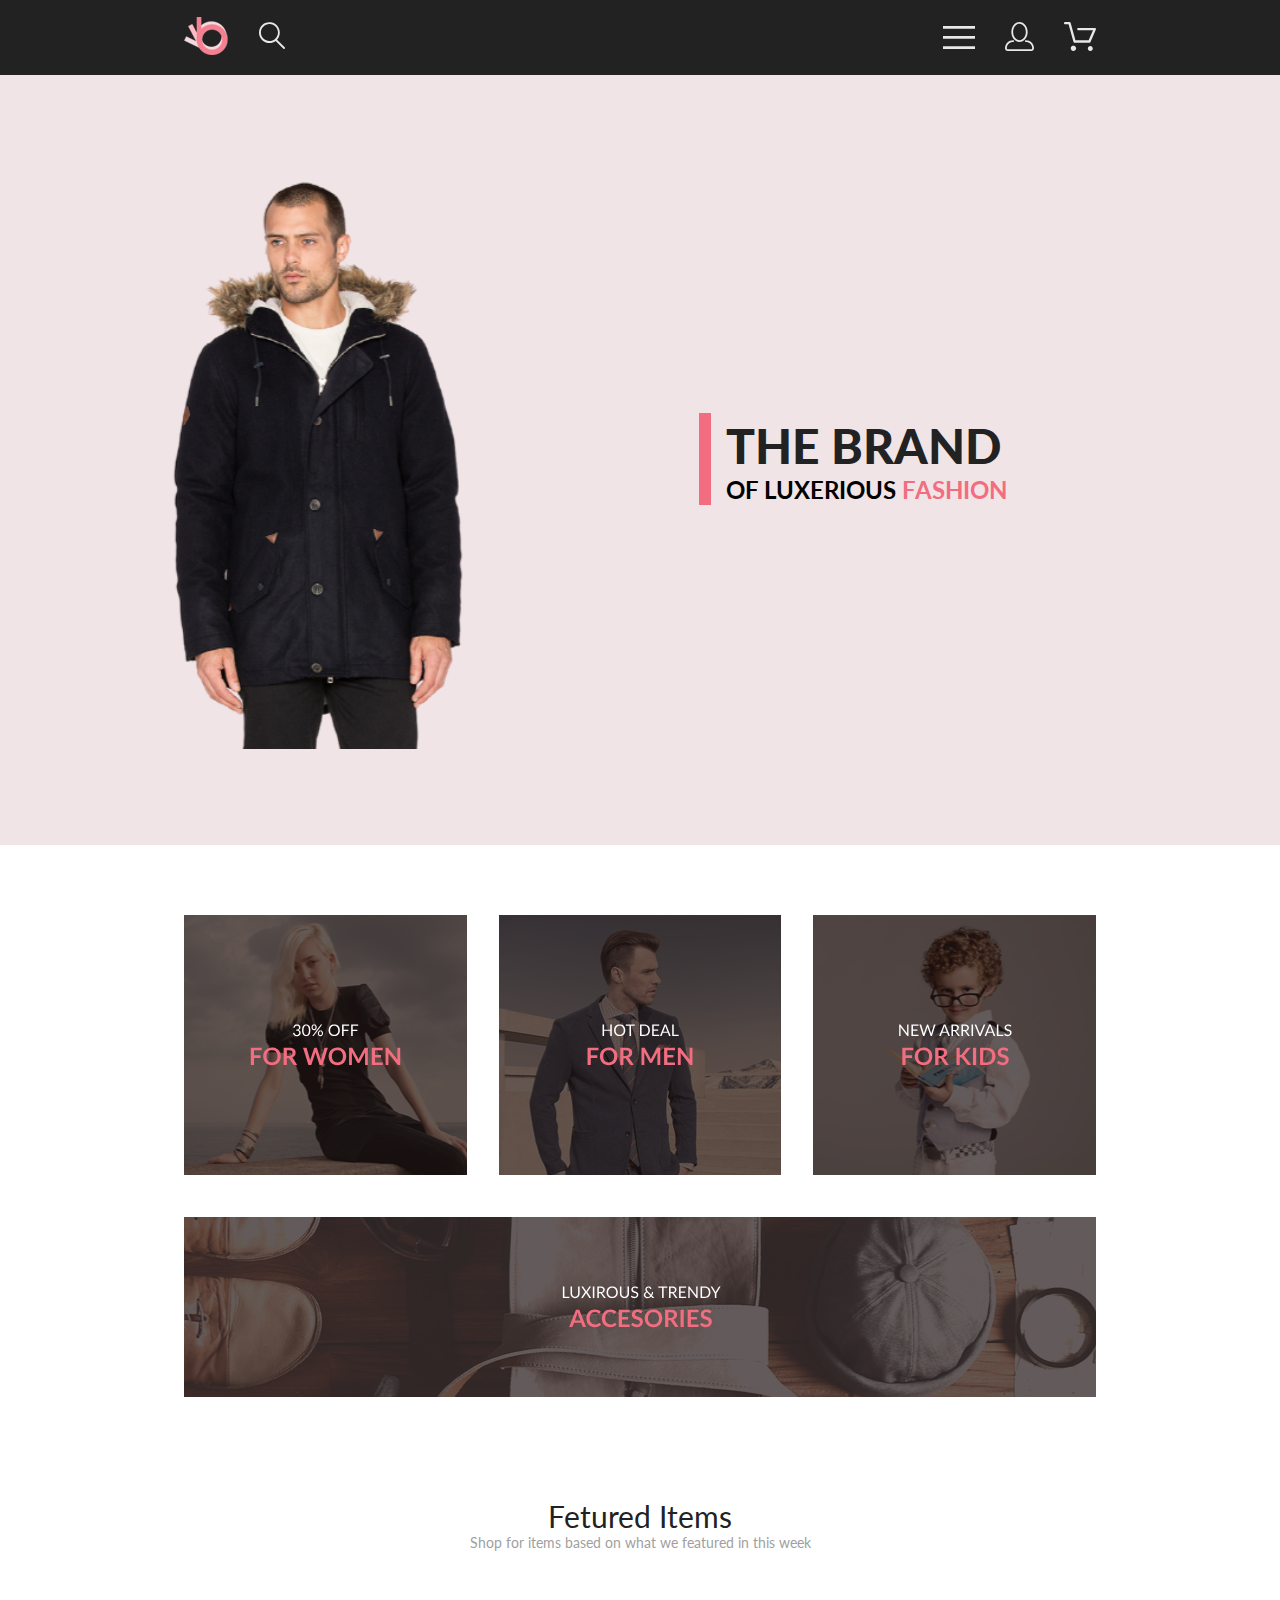
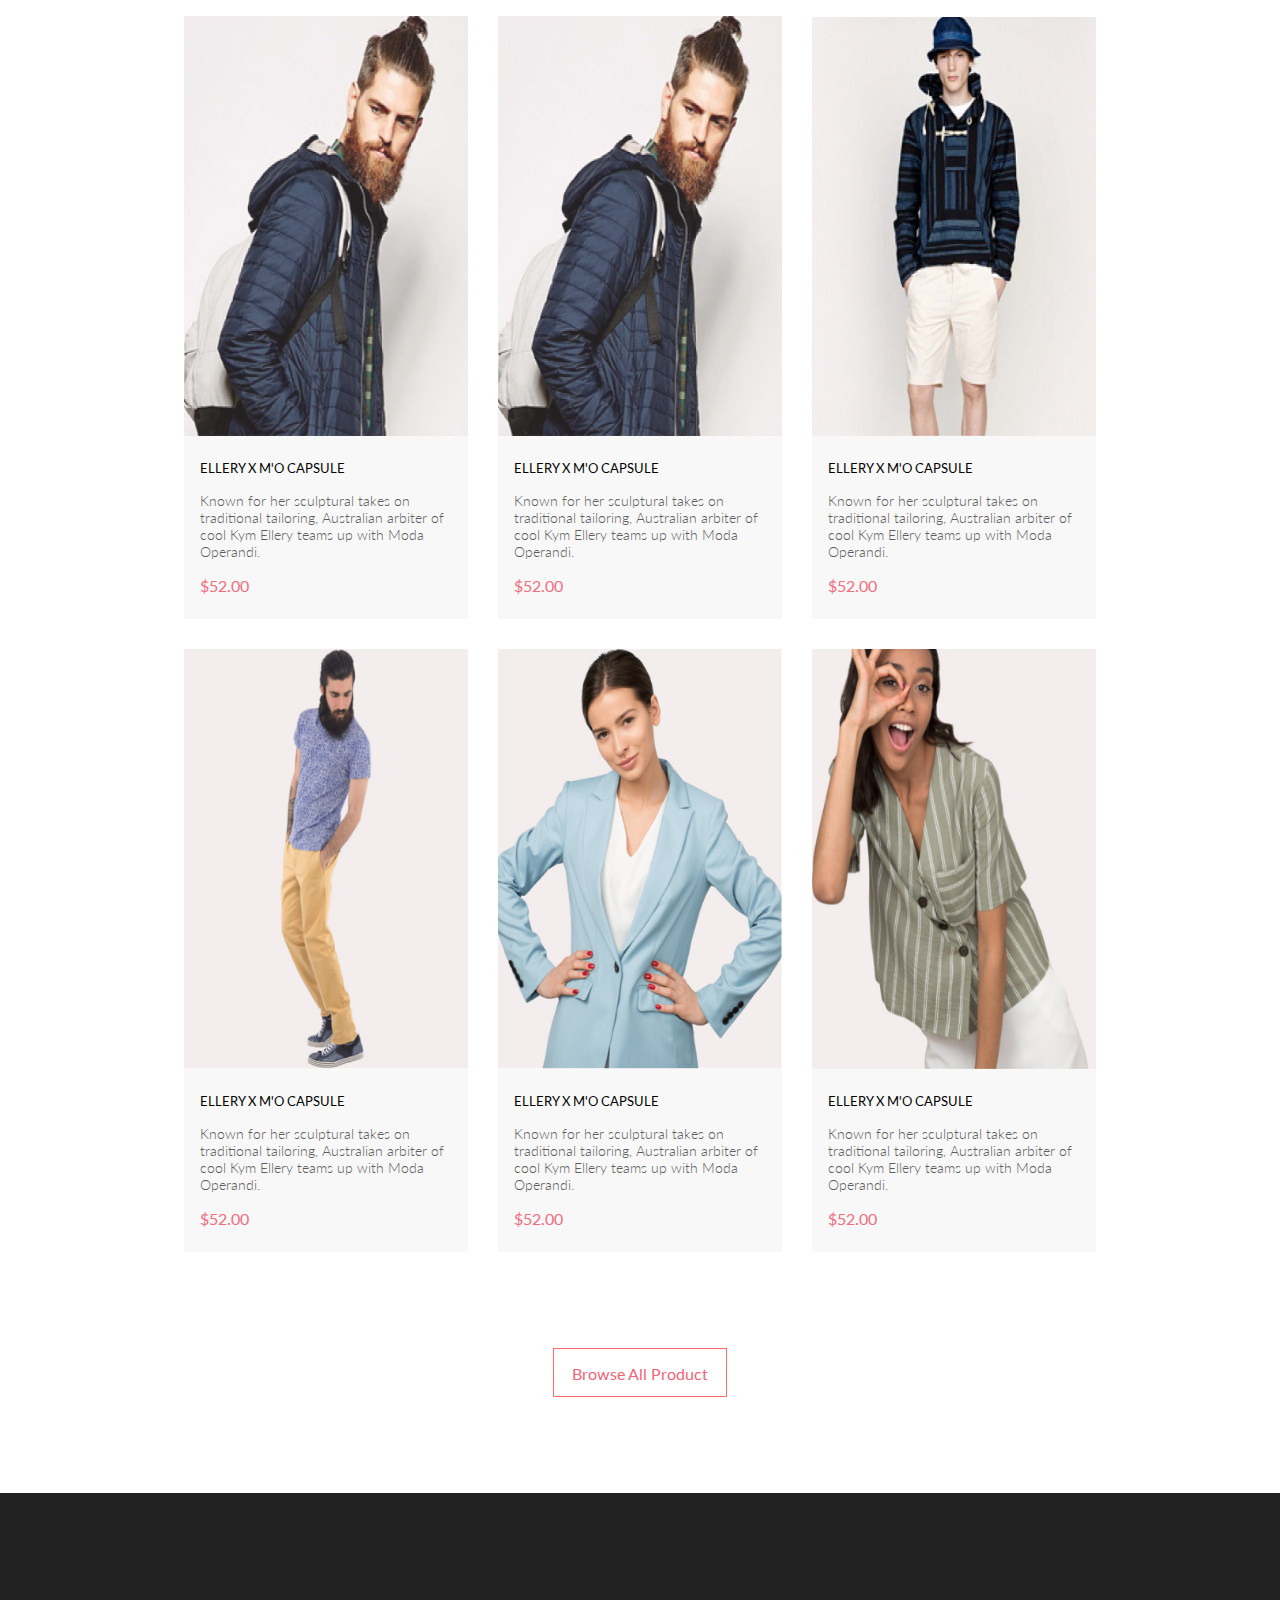
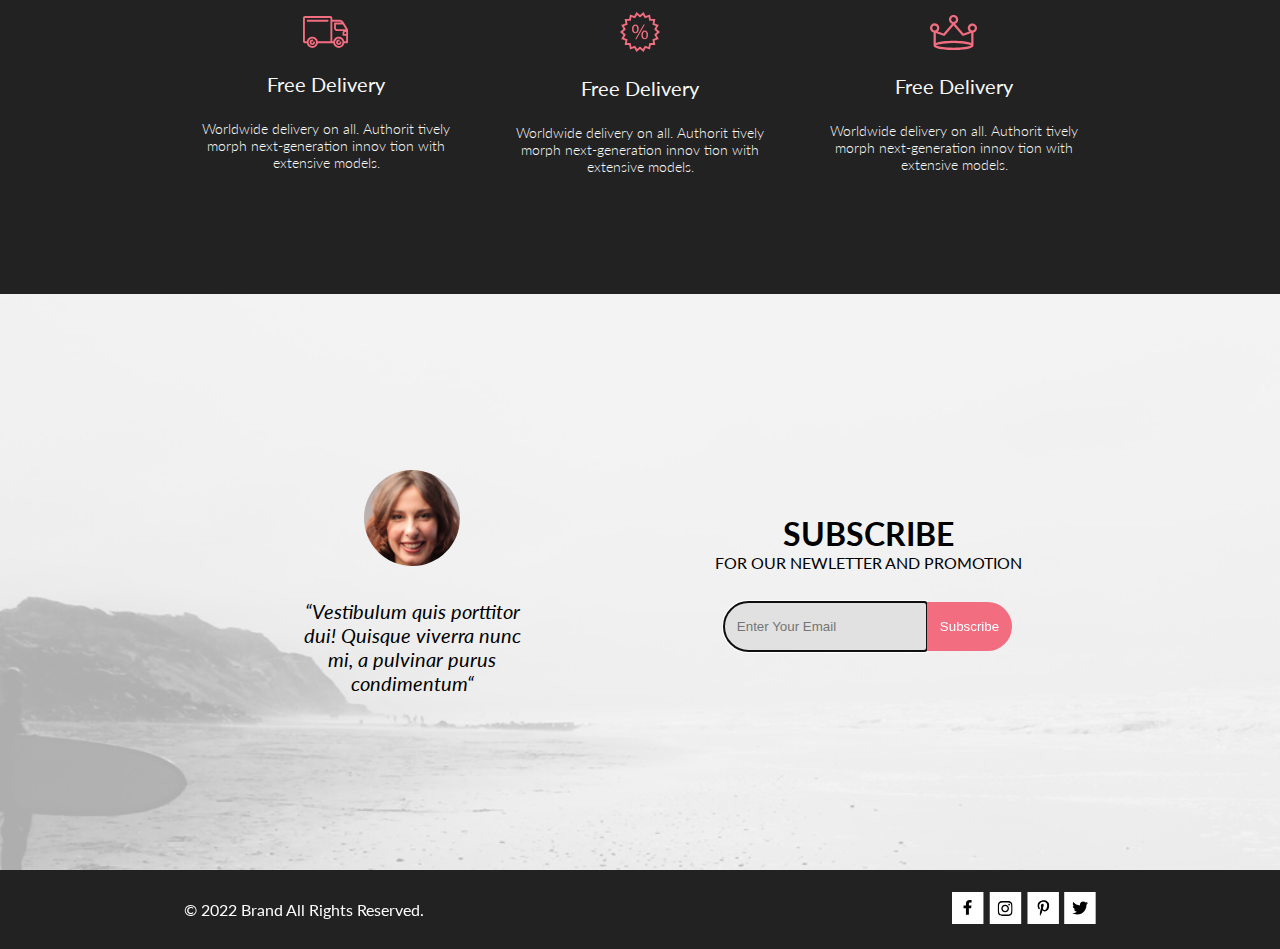
<file: dz5-6-str5-Itog-all/dz5-6-str5-Itog-all/index.html>
<!DOCTYPE html>
<html lang="en">
<head>
    <link rel="stylesheet" href="https://cdnjs.cloudflare.com/ajax/libs/font-awesome/4.7.0/css/font-awesome.min.css">
    <link rel="preconnect" href="https://fonts.googleapis.com">
    <link rel="preconnect" href="https://fonts.gstatic.com" crossorigin>
    <link href="https://fonts.googleapis.com/css2?family=Lato:ital,wght@0,400;0,700;0,900;1,300&family=Roboto:wght@100&display=swap" rel="stylesheet">

    <meta charset="UTF-8">

    <meta http-equiv="X-UA-Compatible" content="IE=edge">

    <meta name="viewport" content="width=device-width, initial-scale=1.0">

    <title>Document</title>

    <link rel="stylesheet" href="style.css">    
</head>
<body>
    <div class="top"> 
        <header class="center content header ">
            <nav class="header__box">
                <div class="header__box__left">
                    <a href="#" class="logo1">
                        <img src="img/logo1.svg" alt="logo11">
                    </a>         
                    <a href="#" class="logo2">
                        <img src="img/logo2.svg" alt="logo22">
                    </a>  
                </div>
                <div class="header__box__right">                  
                    <details class="menu">
                        <summary class="menu__summary">
                            <img src="img/logo3.svg" alt="logo33">                       
                        </summary>
                        <div class="menu__content">
                            <details class="menu__menu-item" open>
                                <summary class="menu__menu-head">
                                    MENU
                                </summary> 
                                <div class="menu__link-box"> 
                                    <details class="menu__item" open>
                                        <summary class="menu__head">
                                            MAN
                                        </summary>
                                        <div class="menu__link-box">
                                            <a href="#" class="menu__link">Accessories</a>
                                            <a href="#" class="menu__link">Bags</a>
                                            <a href="#" class="menu__link">Denim</a>
                                            <a href="#" class="menu__link">T-Shirts</a> 
                                     
                                        </div>                        
                                    </details>
                                    <details class="menu__item" open>
                                        <summary class="menu__head">
                                            WOMAN
                                        </summary>
                                        <div class="menu__link-box">
                                            <a href="#" class="menu__link">Accessories</a>
                                            <a href="#" class="menu__link">Jackets & Coats</a>
                                            <a href="#" class="menu__link">Polos</a>
                                            <a href="#" class="menu__link">T-Shirts</a>
                                            <a href="#" class="menu__link">Shirts</a>
                                            
                                        </div>                        
                                    </details>
                                    <details class="menu__item" open>
                                        <summary class="menu__head">
                                            KIDS
                                        </summary>
                                        <div class="menu__link-box">
                                            <a href="#" class="menu__link">Accessories</a>
                                            <a href="#" class="menu__link">Jackets & Coats</a>
                                            <a href="#" class="menu__link">Polos</a>
                                            <a href="#" class="menu__link">T-Shirts</a>
                                            <a href="#" class="menu__link">Shirts</a>
                                            <a href="#" class="menu__link">Bags</a>
                                            
                                        </div>                        
                                    </details>
                                </div>
                            </details>
                            
                        </div>                
                    </details>                       
                    <a href="" class="logo4">
                        <img src="img/logo4.svg" alt="logo44">
                    </a>                
                    <a href="" class="logo5">
                        <img src="img/logo5.svg" alt="logo55">
                    </a>                            
               </div>  
            </nav>           
        </header>
    </div>
    <!--  -->
    <section class="center section1">           
        <div class="section1__background">
            <div class="section1__background__img1 img1"></div>
        </div>
        <div class="section1__text">
            <div class="section1__text__img">
                <img src="img/section1_text_img.svg" alt="section1__text__img">
            </div>
            <div class="section1__text__h">
                <h1 class="section1__text__h__h1">THE BRAND
                    <h2 class="section1__text__h__h1__h2">OF LUXERIOUS 
                        <div class="section1__text__h__h1__h2__h3">FASHION</div>
                    </h2> 
                </h1>
            </div>  
        </div>    
    </section>
    <!--  -->
    <section class="center content section2 ">
        <div class="section2__block section2__block__top ">
            <div class="section2__block__top__img1"></div>
            <div class="section2__block__top__img2"></div>
            <div class="section2__block__top__img3"></div>        
        </div>
        <div class="section2__block section2__block__buttom">
            <div class="section2__block__buttom__img4"></div>  
        </div> 
    </section>
    <!--  -->
    <section class="center content section3 ">
        <div class="top">
            <h2 class="top__heading">Fetured Items
                <p class="top__text">Shop for items based on what we featured in this week</p>
            </h2>  
        </div>
        
        <div class="product-box"> 
            <figure class="product">
                <a href="products-page.html" class="product__img">
                    <img class="product__img__img1" src="img/product_img_img 1.jpg" alt="product">
                </a>
                <div class="product__content">
                    <figcaption class="product__content__padding">
                        <a href="products-page.html" class="product__content__name">ELLERY X M'O CAPSULE</a>
                        <p class="product__content__text">Known for her sculptural takes on traditional tailoring, Australian arbiter of cool Kym Ellery teams up with Moda Operandi.</p>
                        <p class="product__content__price">$52.00</p> 
                    </figcaption>  
                </div>
            </figure>    
            <figure class="product">
                <a href="products-page.html" class="product__img">
                    <img class="product__img__img1" src="img/product_img_img 1.jpg" alt="product">
                </a>
                <div class="product__content">
                    <figcaption class="product__content__padding">
                        <a href="products-page.html" class="product__content__name">ELLERY X M'O CAPSULE</a>
                        <p class="product__content__text">Known for her sculptural takes on traditional tailoring, Australian arbiter of cool Kym Ellery teams up with Moda Operandi.</p>
                        <p class="product__content__price">$52.00</p> 
                    </figcaption>  
                </div>
            </figure>
            <figure class="product">
                <a href="products-page.html" class="product__img">
                    <img class="product__img__img1" src="img/product_img_img 3.jpg" alt="product">
                </a>
                <div class="product__content">
                    <figcaption class="product__content__padding">
                        <a href="products-page.html" class="product__content__name">ELLERY X M'O CAPSULE</a>
                        <p class="product__content__text">Known for her sculptural takes on traditional tailoring, Australian arbiter of cool Kym Ellery teams up with Moda Operandi.</p>
                        <p class="product__content__price">$52.00</p> 
                    </figcaption>  
                </div>
            </figure>
            <figure class="product">
                <a href="products-page.html" class="product__img">
                    <img class="product__img__img1" src="img/product_img_img 4.jpg" alt="product">
                </a>
                <div class="product__content">
                    <figcaption class="product__content__padding">
                        <a href="products-page.html" class="product__content__name">ELLERY X M'O CAPSULE</a>
                        <p class="product__content__text">Known for her sculptural takes on traditional tailoring, Australian arbiter of cool Kym Ellery teams up with Moda Operandi.</p>
                        <p class="product__content__price">$52.00</p> 
                    </figcaption>  
                </div>
            </figure>
            <figure class="product">
                <a href="products-page.html" class="product__img">
                    <img class="product__img__img1" src="img/product_img_img 5.jpg" alt="product">
                </a>
                <div class="product__content">
                    <figcaption class="product__content__padding">
                        <a href="products-page.html" class="product__content__name">ELLERY X M'O CAPSULE</a>
                        <p class="product__content__text">Known for her sculptural takes on traditional tailoring, Australian arbiter of cool Kym Ellery teams up with Moda Operandi.</p>
                        <p class="product__content__price">$52.00</p> 
                    </figcaption>  
                </div>
            </figure>
            <figure class="product">
                <a href="products-page.html" class="product__img">
                    <img class="product__img__img1" src="img/product_img_img 6.jpg" alt="product">
                </a>
                <div class="product__content">
                    <figcaption class="product__content__padding">
                        <a href="products-page.html" class="product__content__name">ELLERY X M'O CAPSULE</a>
                        <p class="product__content__text">Known for her sculptural takes on traditional tailoring, Australian arbiter of cool Kym Ellery teams up with Moda Operandi.</p>
                        <p class="product__content__price">$52.00</p> 
                    </figcaption>  
                </div>
            </figure>
        </div>  

        <div class="button">
            <a href="products-page.html" class="button__text">
                Browse All Product
            </a>
        </div>
    </section>
    <footer class="footer">
        <section class="advantages content">
            <article class="advantages__item">
                <img class="advantages__img" src="img/advantages-img1.svg" alt="">
                <h3 class="advantages__heading">Free Delivery</h3>
                <p class="advantages__text">
                    Worldwide delivery on all. Authorit tively morph next-generation innov tion with extensive models.
                </p>
            </article>
            <article class="advantages__item">
                <img class="advantages__img" src="img/advantages-img2.svg" alt="">
                <h3 class="advantages__heading">Free Delivery</h3>
                <p class="advantages__text">
                    Worldwide delivery on all. Authorit tively morph next-generation innov tion with extensive models.
                </p>
            </article>
            <article class="advantages__item">
                <img class="advantages__img" src="img/advantages-img3.svg" alt="">
                <h3 class="advantages__heading">Free Delivery</h3>
                <p class="advantages__text">
                    Worldwide delivery on all. Authorit tively morph next-generation innov tion with extensive models.
                </p>
            </article>
        </section>
        <section class="application  content">
            <div class="application__block">                          
                <figure class="human">
                    <a href="#" class="human__img">
                        <img class="human__img__img1" src="img/human__img__img1.svg" alt="human">
                    </a>                    
                    <figcaption class="human__text">                           
                        <p class="human__text__p">“Vestibulum quis porttitor dui! Quisque viverra nunc mi, a pulvinar purus condimentum“</p>
                    </figcaption>                      
                </figure>               
                <div class="email">
                    <div class="email__block1">
                        <h1 class="email__h">SUBSCRIBE</h1>
                        <span class="email__h__span">FOR OUR NEWLETTER AND PROMOTION</span>
                    </div>
                    
                    <form action="#" class="email__block2">                       
                            <input class="input_mail" type="text" autofocus required placeholder="Enter Your Email">
                            <button class="button_submit" type="submit">Subscribe</button>                       
                    </form>
                </div>                                                 
            </div>
        </section>  
        <section class="networks content">
            <nav class="networks__box">
                <div class="networks__box__left">
                        © 2022  Brand  All Rights Reserved.   
                </div>
                <div class="networks__box__right">
                    <div class="flogo1">
                        <a href="" class="flogo1__logo1">
                            <img src="img/flogo1.svg" alt="flogo11">
                        </a>
                    </div>
                    <div class="flogo2">
                        <a href="" class="flogo2__logo2">
                            <img src="img/flogo2.svg" alt="flogo2">                       
                        </a>
                    </div>
                    <div class="flogo22">
                        <a href="" class="flogo22__logo222">                       
                            <img src="img/logo2-planshet and mobil.svg" alt="flogo22">
                        </a>
                    </div>  
                    <div class="flogo3">
                        <a href="" class="flogo3__logo33">
                            <img src="img/flogo3.svg" alt="flogo33">
                        </a> 
                    </div>
                    <div class="flogo4">
                        <a href="" class="flogo4__logo44">
                            <img src="img/flogo4.svg" alt="flogo4">
                        </a>
                    </div>   
                </div>  
            </nav>
            
        </section>
    </footer>
    
</body>
</html>
</file>
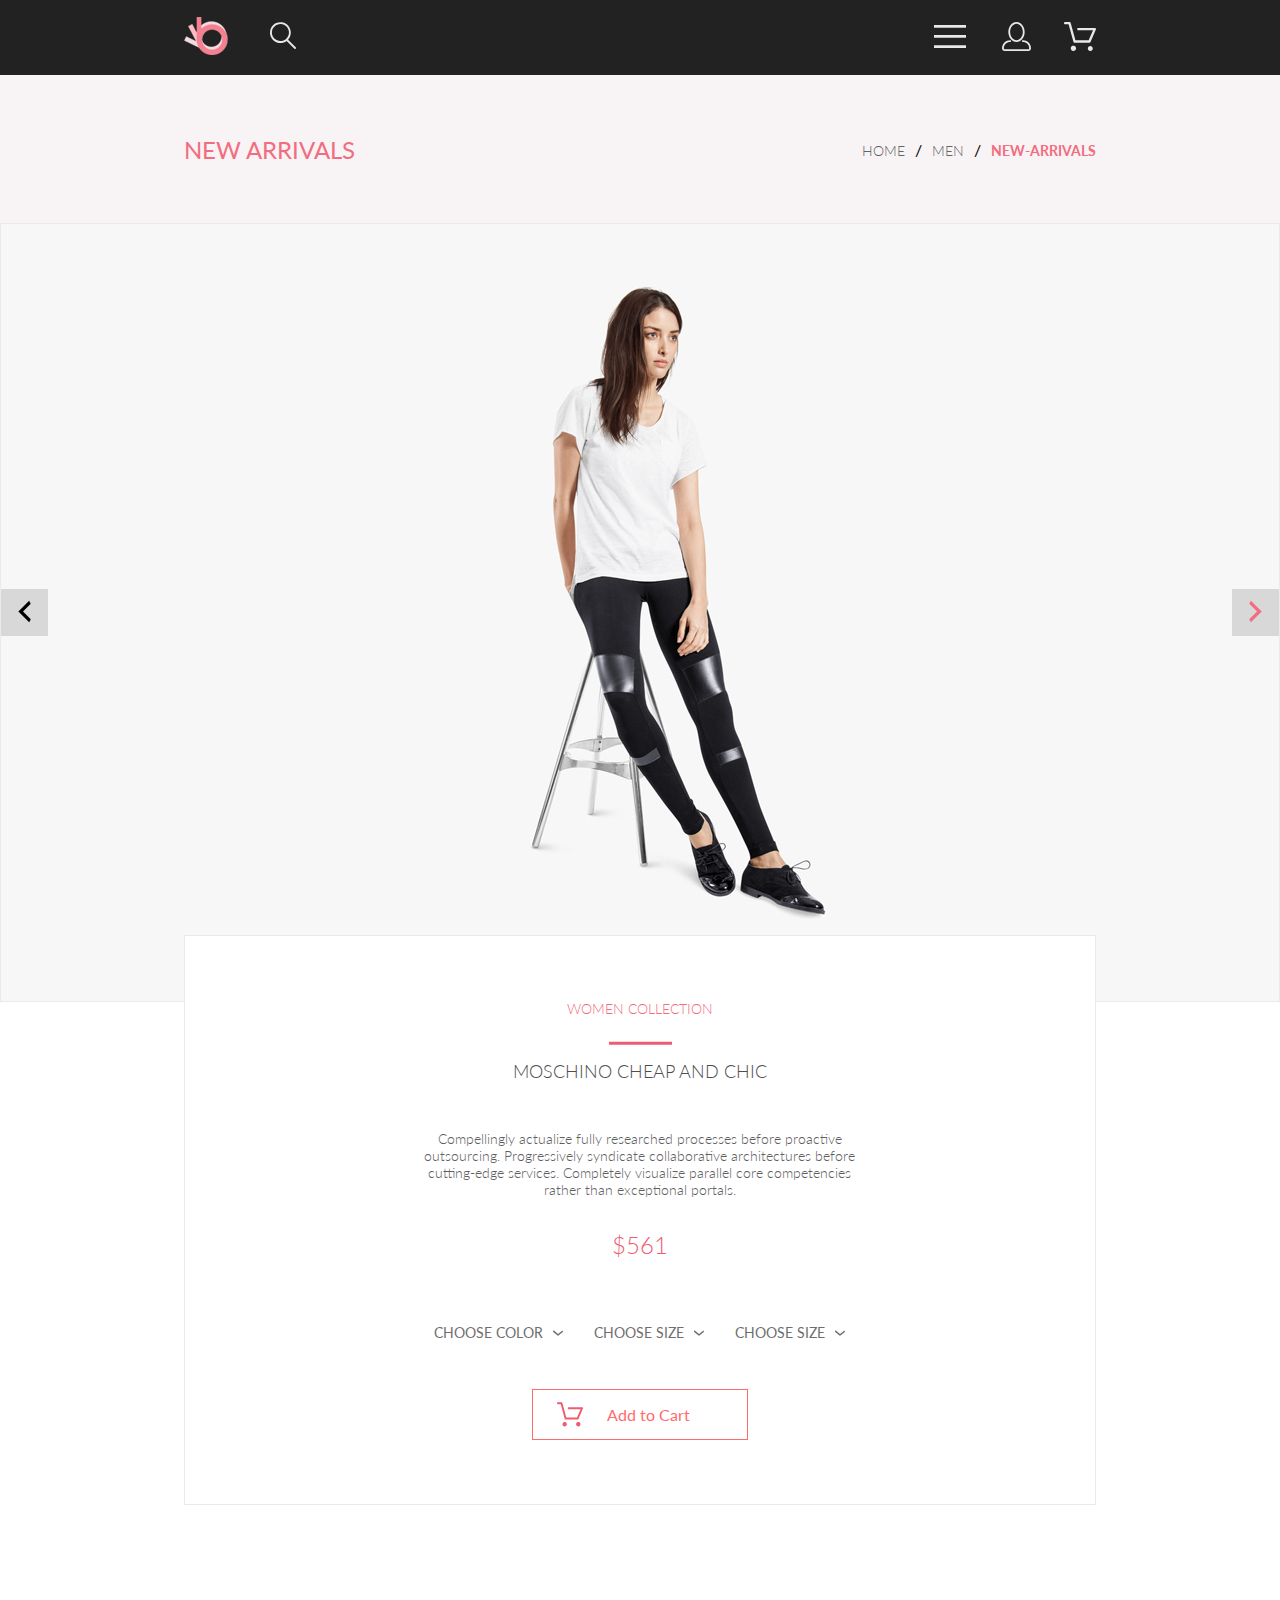
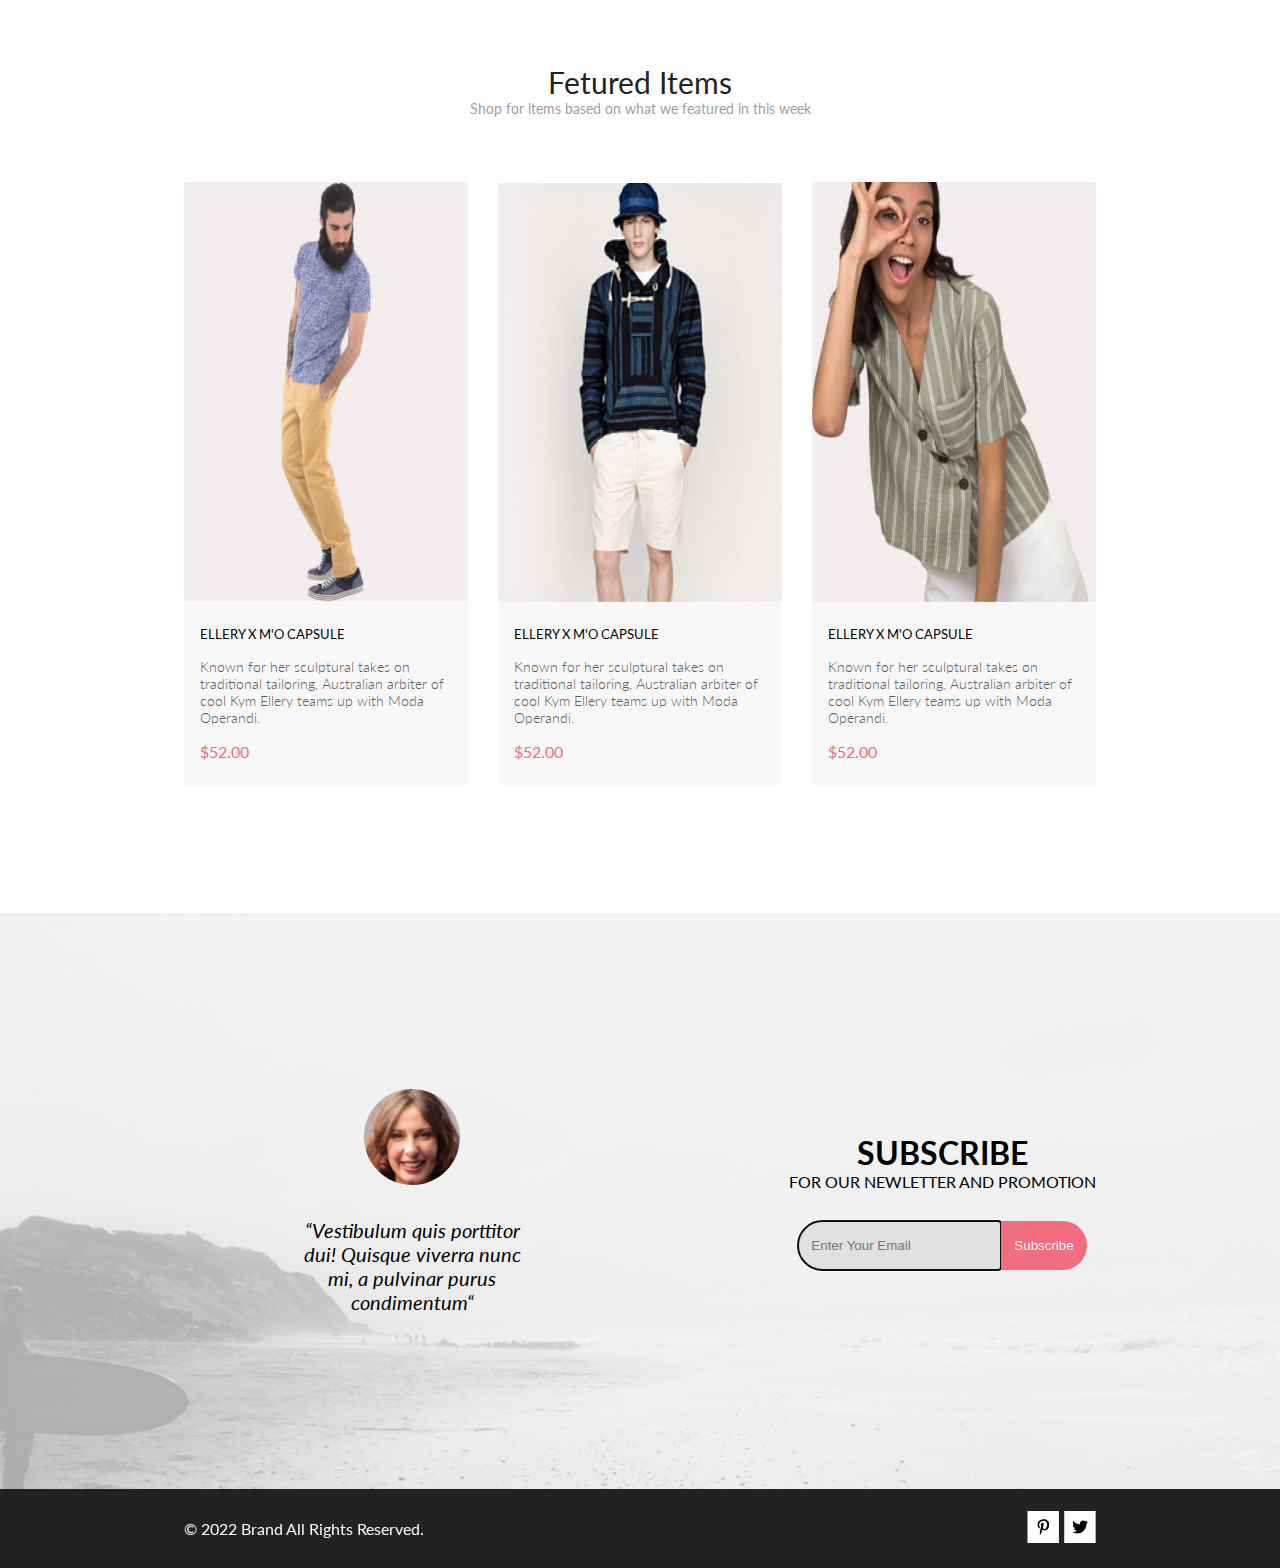
<file: dz1-str2-products-page-izmen_ot_prepoda/products-page.html>
<!DOCTYPE html>
<html lang="en">
<head>
    <link rel="stylesheet" href="https://cdnjs.cloudflare.com/ajax/libs/font-awesome/4.7.0/css/font-awesome.min.css">
    <link rel="preconnect" href="https://fonts.googleapis.com">
    <link rel="preconnect" href="https://fonts.gstatic.com" crossorigin>
    <link href="https://fonts.googleapis.com/css2?family=Lato:ital,wght@0,400;0,700;0,900;1,300&family=Roboto:wght@100&display=swap" rel="stylesheet">

    <meta charset="UTF-8">

    <meta http-equiv="X-UA-Compatible" content="IE=edge">

    <meta name="viewport" content="width=device-width, initial-scale=1.0">

    <title>Document</title>

    <link rel="stylesheet" href="style-products-page.css">    
</head>
<body>
    <div class="top"> 
        <header class="center header ">
            <nav class="header__box">
                <div class="header__box__left">
                    <a href="#" class="logo1">
                        <img src="img/logo1.svg" alt="logo11">
                    </a> 
        
                    <a href="#" class="logo2">
                        <img src="img/logo2.svg" alt="logo22">
                    </a>  
                </div>
                <div class="header__box__right">
                    <div class="dropdown">
                        <button class="dropbtn">
                            <img src="img/logo3.svg" alt="logo33">
                        </button>
                    
                        <!-- https://www.schoolsw3.com/howto/howto_css_button_split.php -->

                        <div class="dropdown-content">
                            <a class="MENU" href="#">MENU </a>
                            
                            <div class="MAN_div">
                                <a class="MAN" href="#">MAN</a>
                                <div class="MAN__list">
                                    <a class="color_list" href="#">Accessories</a>
                                    <a class="color_list" href="#">Bags</a>
                                    <a class="color_list" href="#">Denim</a>
                                    <a class="color_list" href="#">T-Shirts</a>
                                </div>
                            </div>

                            <div class="WOMAN_div">
                                <a class="WOMAN" href="#">WOMAN</a>
                                <div class="WOMAN__list">
                                    <a class="color_list" href="#">Accessories</a>
                                    <a class="color_list" href="#">Jackets & Coats</a>
                                    <a class="color_list" href="#">Polos</a>
                                    <a class="color_list" href="#">T-Shirts</a>
                                    <a class="color_list" href="#">Shirts</a>
                                </div>
                            </div>
                            
                            <div class="KIDS_div">
                                <a class="KIDS" href="#">KIDS</a>
                                <div class="KIDS__list">
                                    <a class="color_list" href="#">Accessories</a>
                                    <a class="color_list" href="#">Jackets & Coats</a>
                                    <a class="color_list" href="#">Polos</a>
                                    <a class="color_list" href="#">T-Shirts</a>
                                    <a class="color_list" href="#">Shirts</a>
                                    <a class="color_list" href="#">Bags</a>
                                </div>
                            </div>                           
                        </div>
                    </div>
        
                    <a href="" class="logo4">
                        <img src="img/logo4.svg" alt="logo44">
                    </a>
        
                    <a href="" class="logo5">
                        <img src="img/logo5.svg" alt="logo55">
                    </a>  
                </div>  
            </nav>
            
        </header>
    </div>
    <!--  -->
    <section class="section0"> 
        <div class="section0__box">
            <div class="section0__box__left">
                <h1 class="section0__box__left__h1">NEW ARRIVALS</h1>
            </div>
            <nav class="section0__box__right">
                <ul class="nav-link">
                    <li class="slesh"><a class="link__link1" href="#">HOME</a></li>
                    <li class="slesh"><a class="link__link2" href="#">MEN</a></li>
                    <li class="slesh"><a class="link__link3" href="#">NEW-ARRIVALS</a></li>
                </ul> 
            </nav> 
        </div>            
    </section>
    <!--  -->
    <section class="center section1-section2-position">
        <section class="section1 "> 
            <div class="section1__left">
                <a href="#">
                    <img src="img/products-page-section1_left.png" alt="">
                </a>
            </div>
                    
            <div class="section1__center">            
                <a href="#">
                    <img src="img/products-page-section1__center.svg" alt="">
                </a>  
            </div>
    
            <div class="section1__right">
                <a href="#">
                    <img src="img/products-page-section1_right.svg" alt="">
                </a>
            </div>   
        </section>
        <!--  -->
        <section class="content-section2 section2 ">
            <div class="section2__flex">
                <div class="block1">
                    WOMEN COLLECTION
                </div>
    
                <div class="center content block2">
                    <img src="img/products-page-section2-block2-border-img.svg" alt="">
                </div>
    
                <div class="block3">
                    MOSCHINO CHEAP AND CHIC
                </div>
                <div class="block4">
                    Compellingly actualize fully researched processes before proactive outsourcing. Progressively syndicate collaborative architectures before cutting-edge services. Completely visualize parallel core competencies rather than exceptional portals. 
                </div>
                <div class="block5">
                    $561
                </div>
    
                <div class="block6"></div>
    
                <div class="block7">
                    <details class="block7__details">
                        <summary class="block7__summary">
                            <span class="block7__heading"> CHOOSE COLOR </span> 
                            <svg width="11" height="6" viewBox="0 0 11 6" fill="none" xmlns="http://www.w3.org/2000/svg">
                                <path d="M5.00214 5.64846C4.83521 5.64879 4.67343 5.59016 4.54488 5.48275L0.258102 1.88021C0.112196 1.75791 0.0204417 1.58217 0.00302325 1.39165C-0.0143952 1.20112 0.0439493 1.01143 0.165221 0.864289C0.286493 0.717149 0.460759 0.624619 0.649682 0.607053C0.838605 0.589487 1.02671 0.648325 1.17262 0.770623L5.00214 3.9985L8.83167 0.885905C8.90475 0.826055 8.98884 0.781361 9.0791 0.754391C9.16937 0.727421 9.26403 0.718707 9.35764 0.72875C9.45126 0.738794 9.54198 0.767396 9.6246 0.812913C9.70722 0.85843 9.7801 0.919965 9.83906 0.993981C9.90449 1.06806 9.95405 1.15498 9.98462 1.24927C10.0152 1.34357 10.0261 1.44321 10.0167 1.54197C10.0073 1.64073 9.97784 1.73646 9.93005 1.82318C9.88227 1.9099 9.81723 1.98573 9.73904 2.04592L5.45225 5.52598C5.32002 5.61641 5.16154 5.65954 5.00214 5.64846Z" fill="#6F6E6E"/>
                                </svg>                           
                        </summary>
                    </details>
                    
                    <details class="block7__details">
                        <summary class="block7__summary">
                            <span class="block7__heading"> CHOOSE SIZE </span> 
                            <svg width="11" height="6" viewBox="0 0 11 6" fill="none" xmlns="http://www.w3.org/2000/svg">
                                <path d="M5.00214 5.64846C4.83521 5.64879 4.67343 5.59016 4.54488 5.48275L0.258102 1.88021C0.112196 1.75791 0.0204417 1.58217 0.00302325 1.39165C-0.0143952 1.20112 0.0439493 1.01143 0.165221 0.864289C0.286493 0.717149 0.460759 0.624619 0.649682 0.607053C0.838605 0.589487 1.02671 0.648325 1.17262 0.770623L5.00214 3.9985L8.83167 0.885905C8.90475 0.826055 8.98884 0.781361 9.0791 0.754391C9.16937 0.727421 9.26403 0.718707 9.35764 0.72875C9.45126 0.738794 9.54198 0.767396 9.6246 0.812913C9.70722 0.85843 9.7801 0.919965 9.83906 0.993981C9.90449 1.06806 9.95405 1.15498 9.98462 1.24927C10.0152 1.34357 10.0261 1.44321 10.0167 1.54197C10.0073 1.64073 9.97784 1.73646 9.93005 1.82318C9.88227 1.9099 9.81723 1.98573 9.73904 2.04592L5.45225 5.52598C5.32002 5.61641 5.16154 5.65954 5.00214 5.64846Z" fill="#6F6E6E"/>
                                </svg>                           
                        </summary>
                        
                        <form action="block7__box">
                            <div class="block7__check">
                                <input id="block7__check1" type="checkbox">
                                <label for="#">1</label>
                            </div>
                            <div class="block7__check">
                                <input id="block7__check2" type="checkbox">
                                <label for="#">2</label>
                            </div>
                            <div class="block7__check">
                                <input id="block7__check3" type="checkbox">
                                <label for="#">3</label>
                            </div>
                            <div class="block7__check">
                                <input id="block7__check4" type="checkbox">
                                <label for="#">4</label>
                            </div>
                        </form>
                        
                    </details>
    
                    <details class="block7__details">
                        <summary class="block7__summary">
                            <span class="block7__heading"> CHOOSE SIZE </span> 
                            <svg width="11" height="6" viewBox="0 0 11 6" fill="none" xmlns="http://www.w3.org/2000/svg">
                                <path d="M5.00214 5.64846C4.83521 5.64879 4.67343 5.59016 4.54488 5.48275L0.258102 1.88021C0.112196 1.75791 0.0204417 1.58217 0.00302325 1.39165C-0.0143952 1.20112 0.0439493 1.01143 0.165221 0.864289C0.286493 0.717149 0.460759 0.624619 0.649682 0.607053C0.838605 0.589487 1.02671 0.648325 1.17262 0.770623L5.00214 3.9985L8.83167 0.885905C8.90475 0.826055 8.98884 0.781361 9.0791 0.754391C9.16937 0.727421 9.26403 0.718707 9.35764 0.72875C9.45126 0.738794 9.54198 0.767396 9.6246 0.812913C9.70722 0.85843 9.7801 0.919965 9.83906 0.993981C9.90449 1.06806 9.95405 1.15498 9.98462 1.24927C10.0152 1.34357 10.0261 1.44321 10.0167 1.54197C10.0073 1.64073 9.97784 1.73646 9.93005 1.82318C9.88227 1.9099 9.81723 1.98573 9.73904 2.04592L5.45225 5.52598C5.32002 5.61641 5.16154 5.65954 5.00214 5.64846Z" fill="#6F6E6E"/>
                                </svg>                           
                        </summary>
                    </details>
                </div>
                <div class="block8">
                    <a href="#" class="block8__a">
                        <img src="img/products-page-section2-block8-basket-img.svg" alt="">
                        <span class="Add-to-Cart">Add to Cart</span>
                    </a>                
                </div>
            </div>
            
        </section>
        <!--  -->
    </section>

    
    <section class="center content section3 ">
        <div class="section3-top">
            <h2 class="section3-top__heading">Fetured Items
                <p class="section3-top__text">Shop for items based on what we featured in this week</p>
            </h2>  
        </div>
        
        <div class="product-box"> 
            <figure class="product">
                <a href="#" class="product__img">
                    <img class="product__img__img1" src="img/product_img_img 4.jpg" alt="product">
                </a>
                <div class="product__content">
                    <figcaption class="product__content__padding">
                        <a href="#" class="product__content__name">ELLERY X M'O CAPSULE</a>
                        <p class="product__content__text">Known for her sculptural takes on traditional tailoring, Australian arbiter of cool Kym Ellery teams up with Moda Operandi.</p>
                        <p class="product__content__price">$52.00</p> 
                    </figcaption>  
                </div>
            </figure>

            <figure class="product">
                <a href="#" class="product__img">
                    <img class="product__img__img1" src="img/product_img_img 3.jpg" alt="product">
                </a>
                <div class="product__content">
                    <figcaption class="product__content__padding">
                        <a href="#" class="product__content__name">ELLERY X M'O CAPSULE</a>
                        <p class="product__content__text">Known for her sculptural takes on traditional tailoring, Australian arbiter of cool Kym Ellery teams up with Moda Operandi.</p>
                        <p class="product__content__price">$52.00</p> 
                    </figcaption>  
                </div>
            </figure>
            
            <figure class="product">
                <a href="#" class="product__img">
                    <img class="product__img__img1" src="img/product_img_img 6.jpg" alt="product">
                </a>
                <div class="product__content">
                    <figcaption class="product__content__padding">
                        <a href="#" class="product__content__name">ELLERY X M'O CAPSULE</a>
                        <p class="product__content__text">Known for her sculptural takes on traditional tailoring, Australian arbiter of cool Kym Ellery teams up with Moda Operandi.</p>
                        <p class="product__content__price">$52.00</p> 
                    </figcaption>  
                </div>
            </figure>
        </div>         
    </section>
    <footer class="footer">
        <section class="application  content">
            <div class="application__block">                          
                <figure class="human">
                    <a href="#" class="human__img">
                        <img class="human__img__img1" src="img/human__img__img1.svg" alt="human">
                    </a>                    
                    <figcaption class="human__text">                           
                        <p class="human__text__p">“Vestibulum quis porttitor dui! Quisque viverra nunc mi, a pulvinar purus condimentum“</p>
                    </figcaption>                      
                </figure>               
                <div class="email">
                    <div class="email__block1">
                        <h1 class="email__h">SUBSCRIBE</h1>
                        <span class="email__h__span">FOR OUR NEWLETTER AND PROMOTION</span>
                    </div>
                    
                    <form action="#" class="email__block2">                       
                            <input class="input_mail" type="text" autofocus required placeholder="Enter Your Email">
                            <button class="button_submit" type="submit">Subscribe</button>                       
                    </form>
                </div>                                                 
            </div>
        </section>  
        <section class="networks content">
            <nav class="networks__box">
                <div class="networks__box__left">
                        © 2022  Brand  All Rights Reserved.   
                </div>
                <div class="networks__box__right">
                    <div class="flogo22">
                        <a href="" class="flogo22__logo222">                       
                            <img src="img/logo2-planshet and mobil.svg" alt="flogo22">
                        </a>
                    </div>  
                    <div class="flogo3">
                        <a href="" class="flogo3__logo33">
                            <img src="img/flogo3.svg" alt="flogo33">
                        </a> 
                    </div>
                    <div class="flogo4">
                        <a href="" class="flogo4__logo44">
                            <img src="img/flogo4.svg" alt="flogo4">
                        </a>
                    </div>   
                </div>  
            </nav>
            
        </section>
    </footer>
    
</body>
</html>
</file>
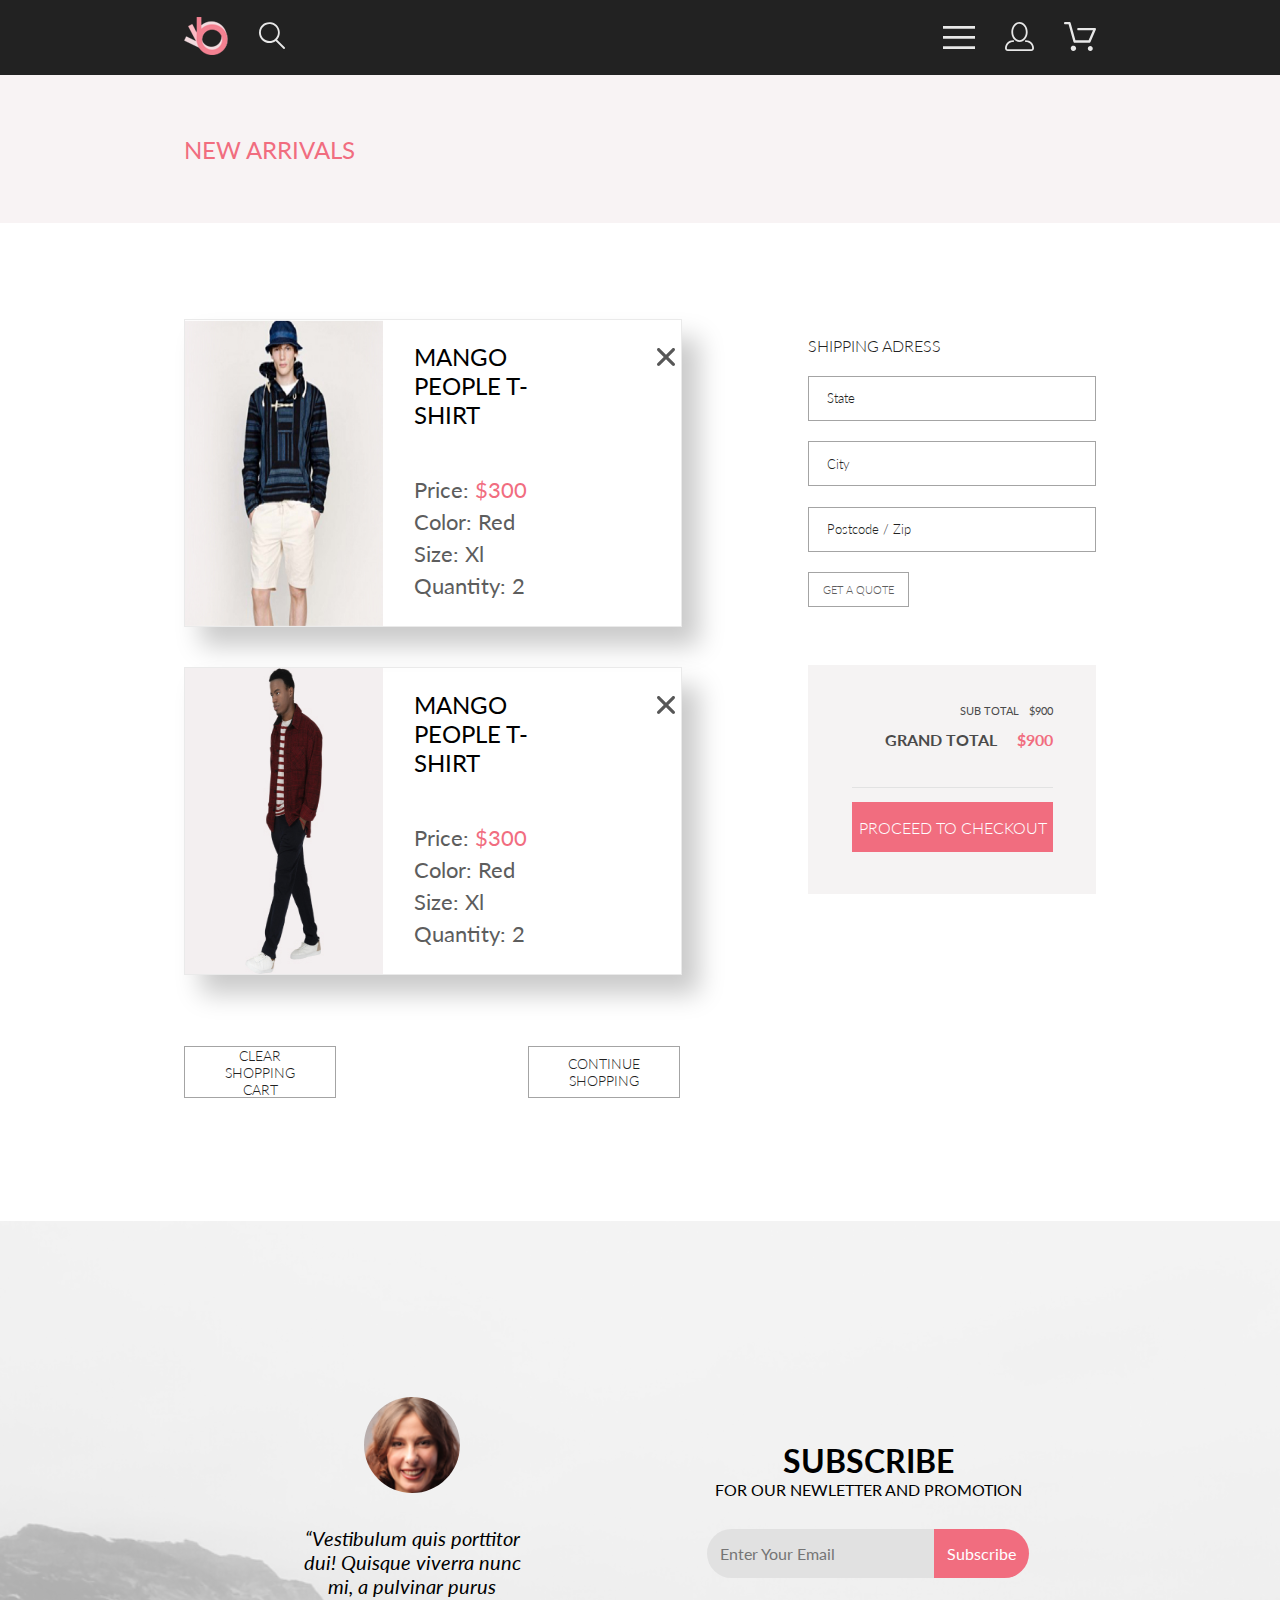
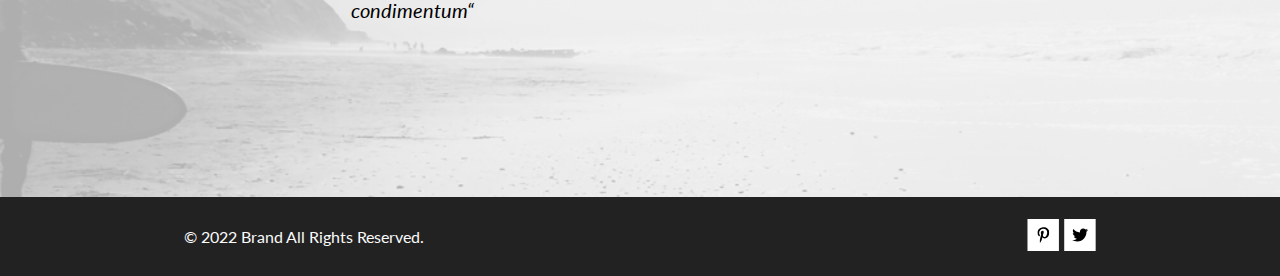
<file: dz5-6-str5-Itog-all/dz5-6-str5-Itog-all/basket.html>
<!DOCTYPE html>
<html lang="en">
<head>
    <link rel="stylesheet" href="https://cdnjs.cloudflare.com/ajax/libs/font-awesome/4.7.0/css/font-awesome.min.css">
    <link rel="preconnect" href="https://fonts.googleapis.com">
    <link rel="preconnect" href="https://fonts.gstatic.com" crossorigin>
    <link href="https://fonts.googleapis.com/css2?family=Lato:ital,wght@0,400;0,700;0,900;1,300&family=Roboto:wght@100&display=swap" rel="stylesheet">

    <meta charset="UTF-8">

    <meta http-equiv="X-UA-Compatible" content="IE=edge">

    <meta name="viewport" content="width=device-width, initial-scale=1.0">

    <title>Document</title>

    <link rel="stylesheet" href="style-basket.css">    
</head>
<body>
    <div class="top"> 
        <header class="center content header ">
            <nav class="header__box">
                <div class="header__box__left">
                    <a href="#" class="logo1">
                        <img src="img/logo1.svg" alt="logo11">
                    </a>         
                    <a href="#" class="logo2">
                        <img src="img/logo2.svg" alt="logo22">
                    </a>  
                </div>
                <div class="header__box__right">                  
                    <details class="menu">
                        <summary class="menu__summary">
                            <img src="img/logo3.svg" alt="logo33">                       
                        </summary>
                        <div class="menu__content">
                            <details class="menu__menu-item" open>
                                <summary class="menu__menu-head">
                                    MENU
                                </summary> 
                                <div class="menu__link-box"> 
                                    <details class="menu__item" open>
                                        <summary class="menu__head">
                                            MAN
                                        </summary>
                                        <div class="menu__link-box">
                                            <a href="#" class="menu__link">Accessories</a>
                                            <a href="#" class="menu__link">Bags</a>
                                            <a href="#" class="menu__link">Denim</a>
                                            <a href="#" class="menu__link">T-Shirts</a> 
                                     
                                        </div>                        
                                    </details>
                                    <details class="menu__item" open>
                                        <summary class="menu__head">
                                            WOMAN
                                        </summary>
                                        <div class="menu__link-box">
                                            <a href="#" class="menu__link">Accessories</a>
                                            <a href="#" class="menu__link">Jackets & Coats</a>
                                            <a href="#" class="menu__link">Polos</a>
                                            <a href="#" class="menu__link">T-Shirts</a>
                                            <a href="#" class="menu__link">Shirts</a>
                                            
                                        </div>                        
                                    </details>
                                    <details class="menu__item" open>
                                        <summary class="menu__head">
                                            KIDS
                                        </summary>
                                        <div class="menu__link-box">
                                            <a href="#" class="menu__link">Accessories</a>
                                            <a href="#" class="menu__link">Jackets & Coats</a>
                                            <a href="#" class="menu__link">Polos</a>
                                            <a href="#" class="menu__link">T-Shirts</a>
                                            <a href="#" class="menu__link">Shirts</a>
                                            <a href="#" class="menu__link">Bags</a>
                                            
                                        </div>                        
                                    </details>
                                </div>
                            </details>
                            
                        </div>                
                    </details>                       
                    <a href="" class="logo4">
                        <img src="img/logo4.svg" alt="logo44">
                    </a>                
                    <a href="" class="logo5">
                        <img src="img/logo5.svg" alt="logo55">
                    </a>                            
               </div>  
            </nav>           
        </header>
    </div>
    <!--  -->
    <section class="section-shopping-cart"> 
        <div class="section-shopping-cart__box">
            <div class="section-shopping-cart__box__left">
                <h1 class="section-shopping-cart__box__left__h1">NEW ARRIVALS</h1>
            </div>           
        </div>            
    </section>
    <!--  -->  
    <section class="center content section3">
        <div class="section3__box__product-box"> 
            <figure class="product">
                <a href="products-page.html" class="product__img">
                    <img class="product__img__img1" src="img/product_img_img 3.jpg" alt="product">
                </a>
                <div class="product__cont">
                    <div class="close">
                        <svg width="18" height="18" viewBox="0 0 18 18" fill="none" xmlns="http://www.w3.org/2000/svg">
                            <path d="M11.2453 9L17.5302 2.71516C17.8285 2.41741 17.9962 2.01336 17.9966 1.59191C17.997 1.17045 17.8299 0.76611 17.5322 0.467833C17.2344 0.169555 16.8304 0.00177586 16.4089 0.00140366C15.9875 0.00103146 15.5831 0.168097 15.2848 0.465848L9 6.75069L2.71516 0.465848C2.41688 0.167571 2.01233 0 1.5905 0C1.16868 0 0.764125 0.167571 0.465848 0.465848C0.167571 0.764125 0 1.16868 0 1.5905C0 2.01233 0.167571 2.41688 0.465848 2.71516L6.75069 9L0.465848 15.2848C0.167571 15.5831 0 15.9877 0 16.4095C0 16.8313 0.167571 17.2359 0.465848 17.5342C0.764125 17.8324 1.16868 18 1.5905 18C2.01233 18 2.41688 17.8324 2.71516 17.5342L9 11.2493L15.2848 17.5342C15.5831 17.8324 15.9877 18 16.4095 18C16.8313 18 17.2359 17.8324 17.5342 17.5342C17.8324 17.2359 18 16.8313 18 16.4095C18 15.9877 17.8324 15.5831 17.5342 15.2848L11.2453 9Z" fill="#575757"/>
                            </svg>                            
                    </div>
                    <figcaption class="padding">
                        <h1 class="padding__name">MANGO  PEOPLE  T-SHIRT</h1>
                        <p class="padding__text">Price: <span class="padding__price">$300</span></p>
                        <p class="padding__text">Color: Red</p>
                        <p class="padding__text">Size: Xl</p>
                        <p class="padding__text">Quantity: <span class="quantity">2</span></p>
                    </figcaption>  
                </div>
            </figure>    
            <figure class="product">
                <a href="products-page.html" class="product__img">
                    <img class="product__img__img1" src="img/product_img_img 2.jpg" alt="product">
                </a>
                <div class="product__cont">
                    <div class="close">
                        <svg width="18" height="18" viewBox="0 0 18 18" fill="none" xmlns="http://www.w3.org/2000/svg">
                            <path d="M11.2453 9L17.5302 2.71516C17.8285 2.41741 17.9962 2.01336 17.9966 1.59191C17.997 1.17045 17.8299 0.76611 17.5322 0.467833C17.2344 0.169555 16.8304 0.00177586 16.4089 0.00140366C15.9875 0.00103146 15.5831 0.168097 15.2848 0.465848L9 6.75069L2.71516 0.465848C2.41688 0.167571 2.01233 0 1.5905 0C1.16868 0 0.764125 0.167571 0.465848 0.465848C0.167571 0.764125 0 1.16868 0 1.5905C0 2.01233 0.167571 2.41688 0.465848 2.71516L6.75069 9L0.465848 15.2848C0.167571 15.5831 0 15.9877 0 16.4095C0 16.8313 0.167571 17.2359 0.465848 17.5342C0.764125 17.8324 1.16868 18 1.5905 18C2.01233 18 2.41688 17.8324 2.71516 17.5342L9 11.2493L15.2848 17.5342C15.5831 17.8324 15.9877 18 16.4095 18C16.8313 18 17.2359 17.8324 17.5342 17.5342C17.8324 17.2359 18 16.8313 18 16.4095C18 15.9877 17.8324 15.5831 17.5342 15.2848L11.2453 9Z" fill="#575757"/>
                            </svg>                            
                    </div>
                    <figcaption class="padding">
                        <h1 class="padding__name">MANGO  PEOPLE  T-SHIRT</h1>
                        <p class="padding__text">Price: <span class="padding__price">$300</span></p>
                        <p class="padding__text">Color: Red</p>
                        <p class="padding__text">Size: Xl</p>
                        <p class="padding__text">Quantity: <span class="quantity">2</span></p>
                    </figcaption>  
                </div>
            </figure>
            <div class="product__box3">
                <div class="button">
                    <a href="#" class="button1">
                        <span class="button-text">CLEAR SHOPPING CART</span>
                    </a>
                </div>
                <div class="button">
                    <a href="#" class="button1">
                       <span class="button-text">CONTINUE SHOPPING</span> 
                    </a>
                </div>
            </div>            
        </div>  
         
        <div class="section3__box__application">           
            <form class="form" action="#">
                <h1 class="form__h1">SHIPPING ADRESS</h1>
                <div class="form__button">
                    <input id="text-id" type="text" autofocus required placeholder="State">
                </div>
                <div class="form__button">
                    <input id="text-id" type="text" required placeholder="Сity">
                </div>
                <div class="form__button">
                    <input id="text-id" type="text" pattern="[0-9]{6}" required placeholder="Postcode / Zip">
                </div>
                <button class="form__button1" type="submit">
                    <p class="form__button1__text">GET A QUOTE</p>
                </button>
            </form>
            <div class="checkout">
                <div class="checkout__text1">SUB TOTAL <p class="checkout__text1__p">$900</p>
                 </div>
                <div class="checkout__text2">GRAND TOTAL<p class="checkout__text2__p">$900</p>
                </div>
                <button class="checkout__button">
                    <p class="checkout__button__text">
                        PROCEED TO CHECKOUT
                    </p>
                </button>
            </div>
        </div>
    </section>
    <footer class="footer">  
        <section class="application  content">
            <div class="application__block">                          
                <figure class="human">
                    <a href="#" class="human__img">
                        <img class="human__img__img1" src="img/human__img__img1.svg" alt="human">
                    </a>                    
                    <figcaption class="human__text">                           
                        <p class="human__text__p">“Vestibulum quis porttitor dui! Quisque viverra nunc mi, a pulvinar purus condimentum“</p>
                    </figcaption>                      
                </figure>               
                <div class="email">
                    <div class="email__block1">
                        <h1 class="email__h">SUBSCRIBE</h1>
                        <span class="email__h__span">FOR OUR NEWLETTER AND PROMOTION</span>
                    </div>
                    
                    <form action="#" class="email__block2">                       
                            <input class="input_mail" type="text" autofocus required placeholder="Enter Your Email">
                            <button class="button_submit" type="submit">Subscribe</button>                       
                    </form>
                </div>                                                 
            </div>
        </section>  
        <section class="networks content">
            <nav class="networks__box">
                <div class="networks__box__left">
                        © 2022  Brand  All Rights Reserved.   
                </div>
                <div class="networks__box__right">
                    <div class="flogo22">
                        <a href="" class="flogo22__logo222">                       
                            <img src="img/logo2-planshet and mobil.svg" alt="flogo22">
                        </a>
                    </div>  
                    <div class="flogo3">
                        <a href="" class="flogo3__logo33">
                            <img src="img/flogo3.svg" alt="flogo33">
                        </a> 
                    </div>
                    <div class="flogo4">
                        <a href="" class="flogo4__logo44">
                            <img src="img/flogo4.svg" alt="flogo4">
                        </a>
                    </div>   
                </div>  
            </nav>
            
        </section>
    </footer>
    
</body>
</html>
</file>
<file: dz5-6-str5-Itog-all/dz5-6-str5-Itog-all/style.css>
@charset "UTF-8";
* {
  margin: 0;
  padding: 0;
}

body {
  background: #E5E5E5;
  font-family: "Lato", sans-serif;
}

a {
  text-decoration: none;
}

center {
  padding-left: calc(50% - 570px); /*(1140)/2=570  1600/2=800*/
  padding-right: calc(50% - 570px);
}

.content {
  padding: 0px 14.375% 0px 14.375%;
}

summary {
  display: block;
}

summary::webkit-details-marcer {
  display: none;
}

.header {
  height: 75px;
  background: #222222;
  display: flex;
  align-items: center;
  position: relative;
  justify-content: space-between;
}
.header__box {
  display: flex;
  flex-direction: row;
  justify-content: space-between;
  align-items: center;
  width: 100%;
}
.header__box__left {
  display: flex;
  align-items: center;
  gap: 30px;
}
.header__box__right {
  display: flex;
  align-items: center;
  gap: 30px;
}
.header__box .menu__content {
  z-index: 10;
  width: 232px;
  margin-top: 26px;
  position: absolute;
  background-color: #FFFFFF;
  padding: 0px 32px 32px 32px;
  box-shadow: 6px 4px 35px rgba(0, 0, 0, 0.21);
}
.header__box .menu[open] .menu__heading {
  color: rgb(241, 109, 127);
}
.header__box .menu[open] path {
  fill: rgb(241, 109, 127);
}
.header__box .menu__summary {
  display: flex;
  align-items: center;
  gap: 11px;
  padding-left: 16px;
}
.header__box .menu__menu-head {
  font-size: 14px;
  font-weight: 700;
  line-height: 17px;
  letter-spacing: 0em;
  text-align: left;
  color: rgb(0, 0, 0);
  padding-bottom: 4px;
}
.header__box .menu__heading {
  font-size: 14px;
  font-weight: 600;
  line-height: 17px;
  letter-spacing: 0em;
  color: rgb(0, 0, 0);
}
.header__box .menu__menu-item {
  margin-top: 32px;
}
.header__box .menu__item {
  margin-top: 20px;
}
.header__box .menu__heading {
  font-size: 14px;
  font-weight: 400;
  line-height: 17px;
  letter-spacing: 0em;
  color: rgb(111, 110, 110);
}
.header__box .menu__link-box {
  display: flex;
  flex-direction: column;
  gap: 11px;
}
.header__box .menu__link {
  font-family: Lato;
  font-size: 14px;
  font-weight: 400;
  line-height: 17px;
  letter-spacing: 0em;
  color: rgb(111, 110, 110);
}
.header__box .menu__head {
  padding-bottom: 12px;
  font-size: 14px;
  font-weight: 400;
  line-height: 17px;
  letter-spacing: 0em;
  color: rgb(111, 110, 110);
}
.header__box .menu__item[open] .menu__head {
  color: rgb(241, 109, 127);
}

.section1 {
  min-height: 764px;
  background: #F1E4E6;
  display: flex;
  flex-direction: row;
  justify-content: center;
}
.section1__background {
  min-height: 764px;
  width: 50%;
  background-size: contain;
  background-position: center;
  background-repeat: no-repeat;
  border: 3px solid rgba(201, 23, 23, 0);
  background-image: url("img/section1_background.svg");
}
.section1__text {
  width: 50%;
  display: flex;
  align-items: center;
  justify-content: left;
  margin-left: 5.07%;
  gap: 2.43%;
}
.section1__text :hover {
  -webkit-text-decoration: underline hsl(249deg, 90%, 55%) solid 3px;
          text-decoration: underline hsl(249deg, 90%, 55%) solid 3px; /*подчеркивание текста при наведении*/
}
.section1__text__img {
  margin-left: 3.96%;
  min-height: 12px;
}
.section1__text__h {
  white-space: nowrap;
  display: flex;
  flex-direction: column;
}
.section1__text__h__h1 {
  font-family: "Lato";
  font-style: normal;
  font-weight: 900;
  font-size: 48px;
  line-height: 58px;
  color: #222222;
}
.section1__text__h__h1__h2 {
  white-space: nowrap;
  display: flex;
  flex-direction: row;
}
.section1__text__h__h1__h2__h3 {
  color: #F16D7F;
  margin-left: 6px;
}

.section2 {
  background: rgb(255, 255, 255);
  display: flex;
  flex-wrap: wrap;
  justify-content: center;
  align-items: center;
  padding-top: 65px;
  padding-bottom: 96px;
  gap: 32px;
  max-width: 100%;
}
.section2__block {
  display: flex;
  flex-direction: row;
  justify-content: center;
  gap: 32px;
}
.section2__block__top {
  display: flex;
  justify-content: space-between;
  flex-direction: row;
  align-items: center;
  width: 100%;
}
.section2__block__top :hover {
  border: 5px solid #1729c9;
}
.section2__block__top__img1 {
  min-height: 260px;
  width: 100%;
  background-size: cover;
  background-position: center;
  background-repeat: no-repeat;
  background-image: url("img//img1.svg");
  border: 5px solid rgba(23, 41, 201, 0);
}
.section2__block__top__img2 {
  min-height: 260px;
  width: 100%;
  background-size: cover;
  background-position: center;
  background-repeat: no-repeat;
  background-image: url("img//img2.svg");
  border: 5px solid rgba(23, 41, 201, 0);
}
.section2__block__top__img3 {
  min-height: 260px;
  width: 100%;
  background-size: cover;
  background-position: center;
  background-repeat: no-repeat;
  background-image: url("img//img3.svg");
  border: 5px solid rgba(23, 41, 201, 0);
}
.section2__block__buttom {
  display: flex;
  justify-content: space-between;
  width: 100%;
  min-height: 180px;
  background-size: cover;
  background-position: center;
  background-repeat: no-repeat;
}
.section2__block__buttom :hover {
  border: 5px solid #1729c9;
}
.section2__block__buttom__img4 {
  min-height: 180px;
  width: 100%;
  background-size: cover;
  background-position: center;
  background-repeat: no-repeat;
  background-image: url("img//img4.svg");
  border: 5px solid rgba(23, 41, 201, 0);
}

.section3 {
  background: rgb(255, 255, 255);
  padding-bottom: 96px;
}
.section3 .top {
  padding-bottom: 65px;
}
.section3 .top__heading {
  font-style: normal;
  font-weight: 400;
  font-size: 30px;
  line-height: 36px;
  color: #222222;
  text-align: center;
}
.section3 .top__text {
  font-style: normal;
  font-weight: 400;
  font-size: 14px;
  line-height: 17px;
  color: #9F9F9F;
  text-align: center;
}
.section3 .product-box {
  display: grid;
  grid-template-columns: repeat(auto-fit, minmax(31%, 1fr));
  gap: 30px;
  padding-bottom: 48px;
}
.section3 .product {
  display: flex;
  flex-wrap: wrap;
  box-sizing: border-box;
}
.section3 .product__img {
  width: 100%;
  height: 420px;
}
.section3 .product__img__img1 {
  background: #F7E4E2;
  height: 420px;
  width: 100%;
}
.section3 .product__content {
  width: 100%;
  background-color: #F8F8F8;
  box-sizing: border-box;
}
.section3 .product__content__padding {
  padding: 24px 16px;
  display: flex;
  flex-direction: column;
  gap: 16px;
}
.section3 .product__content__name {
  font-style: normal;
  font-weight: 400;
  font-size: 13px;
  line-height: 16px;
  color: #000000;
}
.section3 .product__content__text {
  font-style: normal;
  font-weight: 300;
  font-size: 14px;
  line-height: 17px;
  color: #5D5D5D;
}
.section3 .product__content__price {
  font-style: normal;
  font-weight: 400;
  font-size: 16px;
  line-height: 19px;
  color: #F16D7F;
}
.section3 .button {
  padding-top: 48px;
  display: flex;
  justify-content: center;
}
.section3 .button__text {
  padding-top: 14.5px;
  padding-bottom: 13.5px;
  padding-left: 2%;
  padding-right: 2%;
  border: 1px solid #FF6A6A;
  font-family: "Lato";
  font-style: normal;
  font-weight: 400;
  font-size: 16px;
  line-height: 19px;
  color: #F26376;
  text-align: center;
}
.section3 .button__text:hover {
  -webkit-text-decoration: underline hsl(249deg, 90%, 55%) solid 3px;
          text-decoration: underline hsl(249deg, 90%, 55%) solid 3px; /*подчеркивание текста при наведении*/
}

.footer .advantages {
  background-color: #222222;
  gap: 30px;
  min-height: 341px;
  padding-top: 30px;
  padding-bottom: 30px;
  display: flex;
  flex-direction: row;
  align-items: center;
  justify-content: space-between;
}
.footer .advantages__item {
  max-width: 360px;
  min-height: 134px;
  display: flex;
  flex-wrap: wrap;
  flex-direction: column;
  align-items: center;
  justify-content: center;
  gap: 24px;
}
.footer .advantages__heading {
  font-style: normal;
  font-weight: 400;
  font-size: 20px;
  line-height: 24px;
  color: #F8F8F8;
}
.footer .advantages__text {
  font-style: normal;
  font-weight: 300;
  font-size: 14px;
  line-height: 17px;
  text-align: center;
  color: #F8F8F8;
}
.footer .application {
  min-height: 448px;
  max-width: 100%;
  padding-top: 64px;
  padding-bottom: 64px;
  background: url(img/human__background.svg);
  background-size: cover;
  background-position: center;
  background-repeat: no-repeat;
}
.footer .application__block {
  display: flex;
  flex-direction: row;
  justify-content: space-between;
  align-items: center;
  flex-grow: 1 1 auto;
  min-height: 448px;
  width: 100%;
}
.footer .application__block .human {
  display: flex;
  flex-wrap: wrap;
  flex-direction: column;
  justify-content: center;
  align-items: center;
  gap: 30px;
  width: 50%;
}
.footer .application__block .human__text {
  max-width: 50%;
  font-size: 20px;
  font-weight: 400;
  line-height: 24px;
  letter-spacing: 0em;
  text-align: center;
  font-style: italic;
}
.footer .application__block .email {
  display: flex;
  flex-wrap: wrap;
  flex-direction: column;
  justify-content: center;
  align-items: center;
  gap: 30px;
  width: 50%;
}
.footer .application__block .email__block1 {
  max-width: 100%;
  text-align: center;
  gap: 30px;
}
.footer .application__block .email__block1__h {
  font-size: 18px;
  font-weight: 400;
  line-height: 30px;
  letter-spacing: 0em;
  text-align: center;
}
.footer .application__block .email__block1__span {
  font-size: 24px;
  font-weight: 700;
  line-height: 40px;
  letter-spacing: 0em;
  text-align: center;
}
.footer .application__block .email__block2 {
  max-width: 100%;
  min-height: 49px;
  font-size: 16px;
  display: flex;
  flex-direction: row;
  justify-content: center;
  gap: 0px;
}
.footer .application__block .email__block2 .input_mail {
  background: rgb(225, 225, 225);
  max-width: 75%;
  border: none;
  color: rgb(20, 2, 2);
  padding: 13px;
  text-decoration: none;
  border-radius: 40px 0 0px 40px;
}
.footer .application__block .email__block2 .button_submit {
  background: rgb(241, 109, 127);
  max-width: 30%;
  border: none;
  color: white;
  padding: 13px;
  text-align: center;
  text-decoration: none;
  border-radius: 0px 40px 40px 0px;
}
.footer .networks {
  min-height: 79px;
  background: #222222;
  display: flex;
  justify-content: center;
  align-items: center;
}
.footer .networks__box {
  width: 100%;
  display: flex;
  flex-direction: row;
  justify-content: space-between;
  align-items: center;
}
.footer .networks__box__left {
  max-width: 50%;
  font-size: 16px;
  font-weight: 400;
  line-height: 19px;
  letter-spacing: 0em;
  text-align: left;
  color: rgb(251, 251, 251);
}
.footer .networks__box__right {
  max-width: 50%;
  max-width: 147px;
  display: flex;
  align-items: center;
  gap: 5px;
}
.footer .networks__box .flogo22, .footer .networks__box .flogo22__logo222 {
  display: none;
}

@media (max-width: 1024px) {
  .center {
    padding-left: calc(50% - 376px); /*(768 -16)/2=376*/
    padding-right: calc(50% - 376px);
  }
  .content {
    padding: 0px 4.1% 0px 4.1%;
  }
  .header {
    min-height: 74px;
  }
  .header__box .menu__content {
    right: 0px;
  }
  .section1 {
    min-height: 367.57px;
  }
  .section1__background {
    min-height: 368px;
    background-size: cover;
    background-position: center;
  }
  .section1__text__h__h1 {
    font-size: 44px;
    line-height: 53px;
  }
  .section2 {
    padding-top: 65px;
    padding-bottom: 110px;
    gap: 20px;
  }
  .section2__block {
    gap: 20px;
  }
  .section3 {
    min-height: 510px;
    padding-bottom: 65px;
  }
  .section3 .top {
    padding-bottom: 72px;
  }
  .section3 .product-box {
    grid-template-columns: repeat(auto-fit, minmax(45%, 1fr));
    gap: 16px;
    padding-bottom: 40px;
  }
  .section3 .product3 {
    display: none;
  }
  .section3 .button {
    padding-top: 32px;
  }
  .section3 .button__text {
    border: 1px solid #F16D7F;
    background-color: rgb(255, 106, 106);
    color: rgb(255, 255, 255);
  }
  .section3 .button__text:hover {
    -webkit-text-decoration: underline hsl(249deg, 90%, 55%) solid 3px;
            text-decoration: underline hsl(249deg, 90%, 55%) solid 3px; /*подчеркивание текста при наведении*/
  }
  .footer .advantages {
    gap: 50px;
    min-height: 361px;
    padding-top: 50px;
    padding-bottom: 50px;
    display: flex;
    flex-direction: column;
    flex-wrap: wrap;
    align-items: center;
    justify-content: center;
  }
  .footer .application {
    padding: 0;
    height: 689px;
    background-position: unset;
    background-size: cover;
  }
  .footer .application__block {
    flex-wrap: wrap;
    justify-content: center;
    align-items: center;
    gap: 48px;
  }
  .footer .application__block .human {
    padding-top: 64px;
    max-width: 100%;
    gap: 30px;
  }
  .footer .application__block .email {
    max-width: 100%;
    gap: 30px;
    padding-bottom: 140px;
  }
  .footer .networks {
    min-height: 79px;
    background: #222222;
    display: flex;
    justify-content: center;
    align-items: center;
  }
  .footer .networks__box {
    width: 95.58%;
    display: flex;
    flex-direction: row;
    justify-content: space-between;
    align-items: center;
  }
  .footer .networks__box__left {
    font-size: 16px;
    font-weight: 400;
    line-height: 19px;
    letter-spacing: 0em;
    text-align: left;
    color: rgb(251, 251, 251);
  }
  .footer .networks__box__right {
    max-width: 147px;
    display: flex;
    align-items: center;
    gap: 15px;
  }
  .footer .networks__box .flogo22, .footer .networks__box .flogo22__logo222 {
    display: block;
  }
  .footer .networks__box .flogo2, .footer .networks__box .flogo2__logo22 {
    display: none;
  }
}
@media (max-width: 767px) {
  .center {
    padding-left: calc(50% - 179.5px); /*(735 -16)/2=179.5*/
    padding-right: calc(50% - 179.5px);
  }
  .content {
    padding: 0px 8.5% 0px 8.5%;
  }
  .header__box {
    width: 100%;
  }
  .header__box .logo4, .header__box .logo5 {
    display: none;
  }
  .header__box .menu__content {
    right: 0px;
  }
  .section1 {
    min-height: 363px;
  }
  .section1__background {
    display: none;
  }
  .section1__text {
    justify-content: center;
  }
  .section2 {
    padding-top: 64px;
    padding-bottom: 64px;
  }
  .section2__block__top {
    display: flex;
    flex-wrap: wrap;
    justify-content: space-between;
    align-items: center;
  }
  .section2__block__top__img1, .section2__block__top__img2, .section2__block__top__img3 {
    min-height: 247px;
    min-width: 100%;
  }
  .section2__block__buttom__img4 {
    min-height: 111px;
    min-width: 100%;
  }
  .section3 {
    padding-bottom: 65px;
  }
  .section3 .top {
    padding-bottom: 64px;
  }
  .section3 .product-box {
    grid-template-columns: repeat(auto-fit, minmax(100%, 1fr));
    gap: 16px;
    padding-bottom: 40px;
  }
  .section3 .product3 {
    display: none;
  }
  .section3 .button {
    padding-top: 32px;
  }
  .footer .advantages {
    gap: 46px;
    min-height: 610px;
    padding-top: 48px;
    padding-bottom: 84px;
    display: flex;
    flex-wrap: wrap;
    align-items: center;
    justify-content: center;
  }
  .footer .application {
    padding: 0;
    min-height: 550px;
    background-position: unset;
    background-size: cover;
  }
  .footer .application__block {
    flex-wrap: wrap;
    justify-content: center;
    align-items: center;
    flex-direction: column;
    gap: 59px;
    min-height: 550px;
  }
  .footer .application__block .human {
    padding-top: 64px;
    max-width: 100%;
    gap: 30px;
    max-width: 100%;
  }
  .footer .application__block .human__text {
    max-width: 100%;
  }
  .footer .application__block .email {
    max-width: 100%;
    gap: 22px;
    padding-bottom: 110px;
  }
  .footer .networks {
    min-height: 143px;
    background: #222222;
  }
  .footer .networks__box {
    padding-top: 43px;
    padding-bottom: 10px;
    max-width: 100%;
    flex-direction: column-reverse;
    flex-wrap: wrap;
    align-content: center;
    justify-content: center;
    gap: 33px;
  }
  .footer .networks__box__left {
    max-width: 100%;
  }
  .footer .networks__box__right {
    max-width: 100%;
    gap: 3px;
  }
  .footer .networks__box .flogo22, .footer .networks__box .flogo22__logo222 {
    display: block;
  }
  .footer .networks__box .flogo2, .footer .networks__box .flogo2__logo22 {
    display: none;
  }
}/*# sourceMappingURL=style.css.map */
</file>
<file: dz1-str2-products-page-izmen_ot_prepoda/style-products-page.css>
@charset "UTF-8";
* {
  margin: 0;
  padding: 0;
}

body {
  background: #E5E5E5;
  font-family: "Lato", sans-serif;
}

a {
  text-decoration: none;
}

.top {
  position: relative;
  overflow: hidden;
}

center {
  padding-left: calc(50% - 570px); /*(1140)/2=570  1600/2=800*/
  padding-right: calc(50% - 570px);
}

.content {
  padding: 0px 14.375% 0px 14.375%;
}

summary::webkit-details-marcer {
  display: none;
}

.header {
  min-height: 75px;
  background: #222222;
  display: flex;
  justify-content: center;
  align-items: center;
}
.header__box {
  width: 71.25%;
  display: flex;
  flex-direction: row;
  flex-wrap: wrap;
  justify-content: space-between;
  align-items: center;
  /* Выпадающая кнопка */
  /* Контейнер <div> - необходим для размещения выпадающего содержимого */
  /* Содержимое выпадающего списка (скрыто по умолчанию) */
  /*Ссылки внутри выпадающего списка*/
  /* Меняйте цвет выпадающих ссылок при наведении курсора */
  /* Показывать выпадающее меню при наведении курсора */
  /* Измените цвет фона кнопки выпадающего списка при отображении содержимого выпадающего списка*/
}
.header__box__left {
  max-width: 100%;
  display: flex;
  align-items: center;
  gap: 41px;
}
.header__box__right {
  max-width: 100%;
  display: flex;
  align-items: center;
  gap: 33px;
}
.header__box .dropbtn {
  background-color: rgba(76, 175, 79, 0);
  border: 3px solid rgba(0, 0, 255, 0);
}
.header__box .dropdown {
  position: relative;
  display: inline-block;
}
.header__box .dropdown-content {
  display: none;
  position: absolute;
  background-color: #f1f1f1;
  min-width: 232px;
  min-height: 634px;
  box-shadow: 0px 8px 16px 0px rgba(0, 0, 0, 0.2);
  z-index: 1;
}
.header__box .dropdown-content a {
  padding: 12px 16px;
  text-decoration: none;
  display: block;
}
.header__box .MENU {
  font-size: 14px;
  font-weight: 700;
  line-height: 17px;
  color: rgb(0, 0, 0);
}
.header__box .MAN, .header__box .WOMAN, .header__box .KIDS {
  font-size: 14px;
  font-weight: 400;
  line-height: 17px;
  color: #F16D7F;
}
.header__box .MAN__list, .header__box .WOMAN__list, .header__box .KIDS__list {
  padding: 0px 16px;
  text-decoration: none;
  display: block;
}
.header__box .MAN__list .color_list, .header__box .WOMAN__list .color_list, .header__box .KIDS__list .color_list {
  font-size: 14px;
  font-weight: 400;
  line-height: 17px;
  color: rgb(111, 110, 110);
}
.header__box .dropdown-content a:hover {
  background-color: #ddd;
}
.header__box .dropdown:hover .dropdown-content {
  display: block;
}
.header__box .dropdown:hover .dropbtn {
  border: 3px solid blue;
}

.section0 {
  top: 75px;
  min-height: 148px;
  background: rgb(248, 243, 244);
  display: flex;
  justify-content: center;
  align-items: center;
}
.section0__box {
  width: 71.25%;
  display: flex;
  flex-direction: row;
  flex-wrap: wrap;
  justify-content: space-between;
  align-items: center;
}
.section0__box__left {
  max-width: 100%;
  display: flex;
  align-items: center;
  gap: 41px;
}
.section0__box__left__h1 {
  font-size: 24px;
  font-weight: 400;
  line-height: 29px;
  letter-spacing: 0em;
  text-align: left;
  color: rgb(241, 109, 127);
}
.section0__box__right .nav-link {
  list-style: none;
  display: flex;
  flex-direction: row;
  align-items: center;
  justify-content: center;
  /*НЕ СРАБАТЫВАЕТ,ЕСЛИ СДЕЛАТЬ ТАК-ПОЧЕМУ??? ЦВЕТ НЕ ПЕРЕКРАШИВАЕТСЯ:(*/
}
.section0__box__right .nav-link .slesh:not(:last-child)::after {
  content: "/";
  padding-left: 10px;
  padding-right: 10px;
}
.section0__box__right .nav-link .slesh .link__link1, .section0__box__right .nav-link .link__link2, .section0__box__right .nav-link .link__link3 {
  font-size: 14px;
  font-weight: 300;
  line-height: 17px;
  letter-spacing: 0em;
  text-align: left;
  color: rgb(99, 99, 99);
}
.section0__box__right .nav-link .slesh .link__link3 {
  font-weight: bold;
  color: rgb(241, 109, 127);
}
.section0__box__right .nav-link .slesh :last-child :last-of-type {
  font-weight: bold;
  color: rgb(241, 109, 127);
}

.section1-section2-position {
  top: 223px; /*75+148=223*/
  min-height: 1313px;
  background: rgb(255, 255, 255);
  max-width: 100%;
}

.section1 {
  height: 777px;
  background: rgb(247, 247, 247);
  border: 1px solid rgb(234, 234, 234);
  display: flex;
  flex-direction: row;
  align-items: center;
  justify-content: space-between;
  position: relative;
}
.section1__left, .section1__right {
  width: 47px;
  height: 47px;
  background-image: url(img/products-page-section1_right.left_center.svg);
  display: flex;
  justify-content: center;
  align-items: center;
}

.content-section2 {
  padding: 0px 14.375% 0px 14.375%;
}

.section2 {
  position: absolute;
  top: 935px; /*712+75+148=935*/
  padding-left: 14.375%;
  padding-right: 14.375%;
  height: 601px;
  width: 71.25%;
}
.section2__flex {
  border: 1px solid rgb(234, 234, 234);
  background: rgb(255, 255, 255);
  padding-top: 64px;
  padding-bottom: 64px;
  display: flex;
  flex-wrap: wrap;
  flex-direction: column;
  justify-content: center;
  align-items: center;
  box-sizing: border-box;
}
.section2__flex .block1 {
  font-size: 14px;
  font-weight: 300;
  line-height: 17px;
  letter-spacing: 0em;
  color: rgb(241, 109, 127);
  padding-bottom: 12px;
}
.section2__flex .block2 {
  max-width: 5.52;
}
.section2__flex .block3 {
  padding-top: 12px;
  padding-bottom: 48px;
  font-size: 18px;
  font-weight: 300;
  line-height: 22px;
  letter-spacing: 0em;
  text-align: left;
  color: rgb(77, 77, 77);
}
.section2__flex .block4 {
  max-width: 48.64%;
  display: flex;
  justify-content: center;
  min-height: 51px;
  font-size: 14px;
  font-weight: 300;
  line-height: 17px;
  letter-spacing: 0em;
  text-align: center;
  color: rgb(94, 94, 94);
}
.section2__flex .block5 {
  padding-top: 32px;
  padding-bottom: 64px;
  font-size: 24px;
  font-weight: 300;
  line-height: 29px;
  letter-spacing: 0em;
  text-align: left;
  color: rgb(239, 91, 112);
}
.section2__flex .block6 {
  max-width: 56.26%;
  border-bottom: 1px solid rgb(234, 234, 234);
}
.section2__flex .block7 {
  max-width: 56.26%;
  display: flex;
  gap: 30px;
}
.section2__flex .block7__details {
  padding-bottom: 48px;
  position: relative;
}
.section2__flex .block7 form {
  width: 60px;
  display: flex;
  flex-direction: column;
  gap: 8px;
  background: #f3f0f0;
  box-shadow: 6px 4px 35px rgba(0, 0, 0, 0.21);
  padding: 7px 30px 11px 9px;
  position: absolute;
  left: -9px;
  top: 22px;
}
.section2__flex .block7__summary {
  display: flex;
  align-items: center;
  gap: 10px;
}
.section2__flex .block7__heading {
  font-size: 14px;
  line-height: 17px;
  letter-spacing: 0em;
  text-align: left;
  color: rgb(111, 110, 110);
}
.section2__flex .block7__check {
  display: flex;
  gap: 9px;
  align-items: center;
  font-style: normal;
  font-weight: 400;
  font-size: 14px;
  line-height: 16px;
  color: #6F6E6E;
}
.section2__flex .block8 {
  padding: 12px 57px 12px 24px;
  border: 1px solid rgb(255, 106, 106);
}
.section2__flex .block8__a {
  gap: 23px;
  display: flex;
  flex-direction: row;
  align-items: center;
  justify-content: center;
}
.section2__flex .block8__a .Add-to-Cart {
  font-size: 16px;
  font-weight: 400;
  line-height: 19px;
  letter-spacing: 0em;
  text-align: left;
  color: rgb(255, 106, 106);
}

.section3 {
  background: rgb(255, 255, 255);
  padding-top: 128px;
  padding-bottom: 128px;
}
.section3 .section3-top {
  padding-bottom: 65px;
}
.section3 .section3-top__heading {
  font-style: normal;
  font-weight: 400;
  font-size: 30px;
  line-height: 36px;
  color: #222222;
  text-align: center;
}
.section3 .section3-top__text {
  font-style: normal;
  font-weight: 400;
  font-size: 14px;
  line-height: 17px;
  color: #9F9F9F;
  text-align: center;
}
.section3 .product-box {
  display: flex;
  justify-content: space-between;
  flex-wrap: row;
  gap: 30px;
}
.section3 .product {
  width: 32%;
  min-height: 581px;
  display: flex;
  justify-content: space-between;
  flex-wrap: wrap;
  flex-grow: 1 1 auto;
}
.section3 .product__img {
  min-height: 420px;
  width: 100%;
  display: flex;
  justify-content: space-between;
}
.section3 .product__img__img1 {
  min-height: 360px;
  width: 100%;
}
.section3 .product__content {
  min-height: 167px;
  width: 100%;
  background-color: #F8F8F8;
}
.section3 .product__content__padding {
  padding: 24px 16px;
  display: flex;
  flex-direction: column;
  gap: 16px;
}
.section3 .product__content__name {
  font-style: normal;
  font-weight: 400;
  font-size: 13px;
  line-height: 16px;
  color: #000000;
}
.section3 .product__content__text {
  font-style: normal;
  font-weight: 300;
  font-size: 14px;
  line-height: 17px;
  color: #5D5D5D;
}
.section3 .product__content__price {
  font-style: normal;
  font-weight: 400;
  font-size: 16px;
  line-height: 19px;
  color: #F16D7F;
}

.footer .application {
  min-height: 448px;
  max-width: 100%;
  padding-top: 64px;
  padding-bottom: 64px;
  background: url(img/products-page-footer-aplication-human-background.svg);
  background-size: cover;
  background-position: center;
  background-repeat: no-repeat;
}
.footer .application__block {
  display: flex;
  flex-direction: row;
  justify-content: space-between;
  align-items: center;
  flex-grow: 1 1 auto;
  min-height: 448px;
  width: 100%;
}
.footer .application__block .human {
  display: flex;
  flex-wrap: wrap;
  flex-direction: column;
  justify-content: center;
  align-items: center;
  gap: 30px;
  max-width: 50%;
}
.footer .application__block .human__text {
  max-width: 50%;
  font-size: 20px;
  font-weight: 400;
  line-height: 24px;
  letter-spacing: 0em;
  text-align: center;
  font-style: italic;
}
.footer .application__block .email {
  display: flex;
  flex-wrap: wrap;
  flex-direction: column;
  justify-content: center;
  align-items: center;
  gap: 30px;
  max-width: 50%;
}
.footer .application__block .email__block1 {
  max-width: 100%;
  text-align: center;
  gap: 30px;
}
.footer .application__block .email__block1__h {
  font-size: 18px;
  font-weight: 400;
  line-height: 30px;
  letter-spacing: 0em;
  text-align: center;
}
.footer .application__block .email__block1__span {
  font-size: 24px;
  font-weight: 700;
  line-height: 40px;
  letter-spacing: 0em;
  text-align: center;
}
.footer .application__block .email__block2 {
  max-width: 100%;
  min-height: 49px;
  font-size: 16px;
  display: flex;
  flex-direction: row;
  gap: 0px;
}
.footer .application__block .email__block2 .input_mail {
  background: rgb(225, 225, 225);
  max-width: 75%;
  border: none;
  color: rgb(20, 2, 2);
  padding: 13px;
  text-decoration: none;
  border-radius: 40px 0 0px 40px;
}
.footer .application__block .email__block2 .button_submit {
  background: rgb(241, 109, 127);
  max-width: 30%;
  border: none;
  color: white;
  padding: 13px;
  text-align: center;
  text-decoration: none;
  border-radius: 0px 40px 40px 0px;
}
.footer .networks {
  min-height: 79px;
  background: #222222;
  display: flex;
  justify-content: center;
  align-items: center;
}
.footer .networks__box {
  width: 100%;
  display: flex;
  flex-direction: row;
  justify-content: space-between;
  align-items: center;
}
.footer .networks__box__left {
  max-width: 50%;
  font-size: 16px;
  font-weight: 400;
  line-height: 19px;
  letter-spacing: 0em;
  text-align: left;
  color: rgb(251, 251, 251);
}
.footer .networks__box__right {
  max-width: 50%;
  max-width: 147px;
  display: flex;
  align-items: center;
  gap: 5px;
}
.footer .networks__box .flogo22, .footer .networks__box .flogo22__logo222 {
  display: none;
}

@media screen and (min-width: 768px) and (max-width: 1024px) {
  .center {
    padding-left: calc(50% - 376px); /*(768 -16)/2=376*/
    padding-right: calc(50% - 376px);
  }
  .content {
    padding: 0px 4.1% 0px 4.1%;
  }
  .header {
    min-height: 74px;
  }
  .header__box {
    width: 95.58%;
  }
  .section1-section2-position {
    min-height: 1245px;
  }
  .section1 {
    min-height: 768px;
    width: 100%;
  }
  .section1__background {
    min-height: 624px;
  }
  .content-section2 {
    padding: 0px;
  }
  .section2 {
    top: 699px; /*624+75=699*/
    height: 601px;
    width: 100%;
  }
  .section3 {
    min-height: 510px;
    padding-bottom: 65px;
  }
  .section3 .top {
    padding-bottom: 72px;
  }
  .section3 .product-box {
    gap: 20px;
  }
  .section3 .product {
    width: 47.8%;
    min-height: 581px;
  }
  .section3 .product__img {
    min-height: 420px;
  }
  .section3 .product__content {
    min-height: 116px;
  }
  .section3 .button {
    padding-top: 32px;
  }
  .section3 .button__text {
    border: 1px solid #F16D7F;
    background-color: rgb(255, 106, 106);
    color: rgb(255, 255, 255);
  }
  .section3 .button__text:hover {
    -webkit-text-decoration: underline hsl(249, 90%, 55%) solid 3px;
            text-decoration: underline hsl(249, 90%, 55%) solid 3px; /*подчеркивание текста при наведении*/
  }
  .footer .advantages {
    gap: 50px;
    min-height: 361px;
    padding-top: 50px;
    padding-bottom: 50px;
    display: flex;
    flex-direction: column;
    flex-wrap: wrap;
    align-items: center;
    justify-content: center;
  }
  .footer .application {
    padding: 0;
    height: 689px;
    background-position: unset;
    background-size: cover;
  }
  .footer .application__block {
    flex-wrap: wrap;
    justify-content: center;
    align-items: center;
    gap: 48px;
  }
  .footer .application__block .human {
    padding-top: 64px;
    max-width: 100%;
    gap: 30px;
  }
  .footer .application__block .email {
    max-width: 100%;
    gap: 30px;
    padding-bottom: 140px;
  }
  .footer .networks {
    min-height: 79px;
    background: #222222;
    display: flex;
    justify-content: center;
    align-items: center;
  }
  .footer .networks__box {
    width: 95.58%;
    display: flex;
    flex-direction: row;
    justify-content: space-between;
    align-items: center;
  }
  .footer .networks__box__left {
    font-size: 16px;
    font-weight: 400;
    line-height: 19px;
    letter-spacing: 0em;
    text-align: left;
    color: rgb(251, 251, 251);
  }
  .footer .networks__box__right {
    max-width: 147px;
    display: flex;
    align-items: center;
    gap: 15px;
  }
  .footer .networks__box .flogo22, .footer .networks__box .flogo22__logo222 {
    display: block;
  }
  .footer .networks__box .flogo2, .footer .networks__box .flogo2__logo22 {
    display: none;
  }
}
@media screen and (min-width: 320px) and (max-width: 767px) {
  .center {
    padding-left: calc(50% - 179.5px); /*(735 -16)/2=179.5*/
    padding-right: calc(50% - 179.5px);
  }
  .content {
    padding: 0px 8.5% 0px 8.5%;
  }
  .header {
    min-height: 74px;
    justify-content: center;
  }
  .header__box {
    width: 65.86%;
  }
  .header__box__left {
    justify-content: left;
    gap: 10px;
  }
  .header__box__right {
    justify-content: right;
    gap: 15px;
  }
  .header__box .logo4, .header__box .logo5 {
    display: none;
  }
  .section1 {
    min-height: 363px;
  }
  .section1__background {
    display: none;
  }
  .section1__text {
    justify-content: center;
  }
  .section3 {
    padding-bottom: 65px;
  }
  .section3 .top {
    padding-bottom: 64px;
  }
  .section3 .product-box {
    gap: 16px;
  }
  .section3 .product {
    width: 100%;
    gap: 24px;
  }
  .section3 .product__content {
    gap: 15px;
  }
  .section3 .button {
    padding-top: 32px;
  }
  .footer .advantages {
    gap: 46px;
    min-height: 610px;
    padding-top: 48px;
    padding-bottom: 84px;
    display: flex;
    flex-wrap: wrap;
    align-items: center;
    justify-content: center;
  }
  .footer .application {
    padding: 0;
    min-height: 550px;
    background-position: unset;
    background-size: cover;
  }
  .footer .application__block {
    flex-wrap: wrap;
    justify-content: center;
    align-items: center;
    flex-direction: column;
    gap: 59px;
    min-height: 550px;
  }
  .footer .application__block .human {
    padding-top: 64px;
    max-width: 100%;
    gap: 30px;
    max-width: 100%;
  }
  .footer .application__block .human__text {
    max-width: 100%;
  }
  .footer .application__block .email {
    max-width: 100%;
    gap: 22px;
    padding-bottom: 110px;
  }
  .footer .networks {
    min-height: 143px;
    background: #222222;
  }
  .footer .networks__box {
    padding-top: 43px;
    padding-bottom: 10px;
    max-width: 100%;
    flex-direction: column-reverse;
    flex-wrap: wrap;
    align-content: center;
    justify-content: center;
    gap: 33px;
  }
  .footer .networks__box__left {
    max-width: 100%;
  }
  .footer .networks__box__right {
    max-width: 100%;
    gap: 3px;
  }
  .footer .networks__box .flogo22, .footer .networks__box .flogo22__logo222 {
    display: block;
  }
  .footer .networks__box .flogo2, .footer .networks__box .flogo2__logo22 {
    display: none;
  }
}/*# sourceMappingURL=style.css.map */
</file>
<file: dz5-6-str5-Itog-all/dz5-6-str5-Itog-all/style-basket.css>
@charset "UTF-8";
* {
  margin: 0;
  padding: 0;
}

body {
  background: #E5E5E5;
  font-family: "Lato", sans-serif;
}

a {
  text-decoration: none;
}

center {
  padding-left: calc(50% - 570px); /*(1140)/2=570  1600/2=800*/
  padding-right: calc(50% - 570px);
}

.content {
  padding: 0px 14.375% 0px 14.375%;
}

summary {
  display: block;
}

summary::webkit-details-marcer {
  display: none;
}

input, button {
  all: unset;
}

.header {
  height: 75px;
  background: #222222;
  display: flex;
  align-items: center;
  position: relative;
  justify-content: space-between;
}
.header__box {
  display: flex;
  flex-direction: row;
  justify-content: space-between;
  align-items: center;
  width: 100%;
}
.header__box__left {
  display: flex;
  align-items: center;
  gap: 30px;
}
.header__box__right {
  display: flex;
  align-items: center;
  gap: 30px;
}
.header__box .menu__content {
  z-index: 10;
  width: 232px;
  margin-top: 26px;
  position: absolute;
  background-color: #FFFFFF;
  padding: 0px 32px 32px 32px;
  box-shadow: 6px 4px 35px rgba(0, 0, 0, 0.21);
}
.header__box .menu[open] .menu__heading {
  color: rgb(241, 109, 127);
}
.header__box .menu[open] path {
  fill: rgb(241, 109, 127);
}
.header__box .menu__summary {
  display: flex;
  align-items: center;
  gap: 11px;
  padding-left: 16px;
}
.header__box .menu__menu-head {
  font-size: 14px;
  font-weight: 700;
  line-height: 17px;
  letter-spacing: 0em;
  text-align: left;
  color: rgb(0, 0, 0);
  padding-bottom: 4px;
}
.header__box .menu__heading {
  font-size: 14px;
  font-weight: 600;
  line-height: 17px;
  letter-spacing: 0em;
  color: rgb(0, 0, 0);
}
.header__box .menu__menu-item {
  margin-top: 32px;
}
.header__box .menu__item {
  margin-top: 20px;
}
.header__box .menu__heading {
  font-size: 14px;
  font-weight: 400;
  line-height: 17px;
  letter-spacing: 0em;
  color: rgb(111, 110, 110);
}
.header__box .menu__link-box {
  display: flex;
  flex-direction: column;
  gap: 11px;
}
.header__box .menu__link {
  font-family: Lato;
  font-size: 14px;
  font-weight: 400;
  line-height: 17px;
  letter-spacing: 0em;
  color: rgb(111, 110, 110);
}
.header__box .menu__head {
  padding-bottom: 12px;
  font-size: 14px;
  font-weight: 400;
  line-height: 17px;
  letter-spacing: 0em;
  color: rgb(111, 110, 110);
}
.header__box .menu__item[open] .menu__head {
  color: rgb(241, 109, 127);
}

.section-shopping-cart {
  top: 75px;
  height: 148px;
  background: rgb(248, 243, 244);
  display: flex;
  justify-content: center;
  align-items: center;
}
.section-shopping-cart__box {
  width: 71.24%;
  display: flex;
  flex-direction: row;
  flex-wrap: wrap;
  justify-content: space-between;
  align-items: center;
  box-sizing: border-box;
}
.section-shopping-cart__box__left {
  max-width: 100%;
  display: flex;
  align-items: center;
  gap: 41px;
  box-sizing: border-box;
}
.section-shopping-cart__box__left__h1 {
  font-size: 24px;
  font-weight: 400;
  line-height: 29px;
  letter-spacing: 0em;
  text-align: left;
  color: rgb(241, 109, 127);
}

.section3 {
  background: rgb(255, 255, 255);
  height: 998px;
  padding-top: 96px;
  padding-bottom: 128px;
  gap: 128px;
  display: flex;
  align-items: flex-start;
  flex-direction: row;
  box-sizing: border-box;
  justify-content: space-between;
}
.section3__box {
  height: 998px;
  width: 1140px;
  display: flex;
  flex-wrap: wrap;
  justify-content: center;
}
.section3__box__product-box {
  height: 870px;
  display: flex;
  flex-direction: column;
  gap: 40px;
}
.section3__box__product-box .product {
  width: 100%;
  height: 306px;
  display: flex;
  justify-content: space-between;
  flex-wrap: wrap;
  border: 1px solid rgb(234, 234, 234);
  box-shadow: 17px 19px 24px 0px rgba(0, 0, 0, 0.21);
}
.section3__box__product-box .product__img {
  height: 306px;
  width: 40%;
}
.section3__box__product-box .product__img__img1 {
  height: 306px;
  width: 100%;
}
.section3__box__product-box .product__cont {
  position: relative;
  height: 306px;
  width: 60%;
  display: flex;
  justify-content: center;
}
.section3__box__product-box .product__cont .close {
  position: absolute;
  padding-left: 90%;
  padding-top: 28px;
}
.section3__box__product-box .product__cont .padding {
  height: 306px;
  box-sizing: border-box;
  width: 100%;
  padding: 22px 97px 62px 31px;
  display: flex;
  flex-direction: column;
  gap: 6px;
}
.section3__box__product-box .product__cont .padding__name {
  font-size: 24px;
  font-weight: 400;
  line-height: 29px;
  color: #000000;
  padding-bottom: 42px;
}
.section3__box__product-box .product__cont .padding__text {
  font-size: 22px;
  font-weight: 400;
  line-height: 26px;
  color: #5D5D5D;
}
.section3__box__product-box .product__cont .padding__price {
  font-size: 22px;
  font-weight: 400;
  line-height: 26px;
  color: #F16D7F;
}
.section3__box__product-box .product__cont__quantity {
  color: #5D5D5D;
  border: 1px solid rgba(0, 0, 0, 0.13);
  padding-left: 5px;
  padding-right: 5px;
}
.section3__box__product-box .product__box3 {
  padding-top: 32px; /*72-40=32*/
  max-width: 100%;
  height: 50px;
  display: flex;
  justify-content: space-between;
  align-items: center;
  gap: 192px;
}
.section3__box__product-box .product__box3 .button {
  height: 50px;
  border: 1px solid rgb(164, 164, 164);
  display: flex;
  justify-content: center;
  align-items: center;
}
.section3__box__product-box .product__box3 .button .button1 {
  padding: 8px 39px;
  display: flex;
  justify-content: center;
  text-align: center;
  align-items: center;
}
.section3__box__product-box .product__box3 .button .button-text {
  font-size: 14px;
  font-weight: 300;
  line-height: 17px;
  color: #222222;
}
.section3__box__application {
  max-width: 31.57%;
  padding-top: 17px;
  box-sizing: border-box;
  display: flex;
  flex-direction: column;
  gap: 57px;
}
.section3__box__application .form {
  max-width: 100%;
  justify-content: space-between;
  flex-wrap: wrap;
  height: 272px;
  display: flex;
  gap: 20px;
}
.section3__box__application .form__h1 {
  font-size: 16px;
  font-weight: 300;
  line-height: 19px;
  color: rgb(34, 34, 34);
}
.section3__box__application .form__button {
  width: 100%;
  height: 45px;
  border: 1px solid rgb(164, 164, 164);
  display: flex;
  padding-left: 18px;
  box-sizing: border-box;
}
.section3__box__application .form__button ::-webkit-input-placeholder {
  font-size: 13px;
  font-weight: 300;
  line-height: 16px;
  color: rgb(34, 34, 34);
}
.section3__box__application .form__button #text-id {
  font-size: 13px;
  font-weight: 300;
  line-height: 16px;
  color: rgb(164, 164, 164);
}
.section3__box__application .form__button1 {
  height: 35px;
  padding: 0px 14px;
  border: 1px solid rgb(164, 164, 164);
  box-sizing: border-box;
  display: flex;
  align-items: center;
  justify-content: center;
}
.section3__box__application .form__button1__text {
  font-size: 11px;
  font-weight: 300;
  line-height: 13px;
  color: #5D5D5D;
}
.section3__box__application .checkout {
  background: rgb(245, 243, 243);
  padding: 39px 43px 42px 44px;
  display: flex;
  flex-direction: column;
  gap: 13px;
}
.section3__box__application .checkout__text1 {
  display: flex;
  gap: 10px;
  justify-content: right;
  font-size: 11px;
  font-weight: 400;
  line-height: 13px;
  color: rgb(74, 74, 74);
}
.section3__box__application .checkout__text2 {
  margin-bottom: 40px;
  display: flex;
  gap: 20px;
  justify-content: right;
  font-size: 16px;
  font-weight: 700;
  line-height: 19px;
  color: rgb(74, 74, 74);
}
.section3__box__application .checkout__text2__p {
  color: rgb(241, 109, 127);
}
.section3__box__application .checkout__button {
  position: relative;
  height: 50px;
  background: rgb(241, 109, 127);
  display: flex;
  justify-content: center;
  flex-direction: row;
  align-items: center;
  box-sizing: border-box;
}
.section3__box__application .checkout__button__text {
  display: flex;
  align-items: center;
  position: relative;
  box-sizing: border-box;
  font-size: 16px;
  font-weight: 300;
  line-height: 19px;
  color: rgb(255, 255, 255);
}
.section3__box__application .checkout__button:before {
  position: absolute;
  content: " ";
  background: rgb(226, 226, 226);
  width: 100%;
  height: 1px;
  /* располагаем линию сверху от текста */
  margin-top: -80px;
  /* включаем абсолютное позиционирование относительно блока с relative */
  position: absolute;
}

.footer .application {
  min-height: 448px;
  max-width: 100%;
  padding-top: 64px;
  padding-bottom: 64px;
  background: url(img/human__background.svg);
  background-size: cover;
  background-position: center;
  background-repeat: no-repeat;
}
.footer .application__block {
  display: flex;
  flex-direction: row;
  justify-content: space-between;
  align-items: center;
  flex-grow: 1 1 auto;
  min-height: 448px;
  width: 100%;
}
.footer .application__block .human {
  display: flex;
  flex-wrap: wrap;
  flex-direction: column;
  justify-content: center;
  align-items: center;
  gap: 30px;
  width: 50%;
}
.footer .application__block .human__text {
  max-width: 50%;
  font-size: 20px;
  font-weight: 400;
  line-height: 24px;
  letter-spacing: 0em;
  text-align: center;
  font-style: italic;
}
.footer .application__block .email {
  display: flex;
  flex-wrap: wrap;
  flex-direction: column;
  justify-content: center;
  align-items: center;
  gap: 30px;
  width: 50%;
}
.footer .application__block .email__block1 {
  max-width: 100%;
  text-align: center;
  gap: 30px;
}
.footer .application__block .email__block1__h {
  font-size: 18px;
  font-weight: 400;
  line-height: 30px;
  letter-spacing: 0em;
  text-align: center;
}
.footer .application__block .email__block1__span {
  font-size: 24px;
  font-weight: 700;
  line-height: 40px;
  letter-spacing: 0em;
  text-align: center;
}
.footer .application__block .email__block2 {
  max-width: 100%;
  min-height: 49px;
  font-size: 16px;
  display: flex;
  flex-direction: row;
  justify-content: center;
  gap: 0px;
}
.footer .application__block .email__block2 .input_mail {
  background: rgb(225, 225, 225);
  max-width: 75%;
  border: none;
  color: rgb(20, 2, 2);
  padding: 13px;
  text-decoration: none;
  border-radius: 40px 0 0px 40px;
}
.footer .application__block .email__block2 .button_submit {
  background: rgb(241, 109, 127);
  max-width: 30%;
  border: none;
  color: white;
  padding: 13px;
  text-align: center;
  text-decoration: none;
  border-radius: 0px 40px 40px 0px;
}
.footer .networks {
  min-height: 79px;
  background: #222222;
  display: flex;
  justify-content: center;
  align-items: center;
}
.footer .networks__box {
  width: 100%;
  display: flex;
  flex-direction: row;
  justify-content: space-between;
  align-items: center;
}
.footer .networks__box__left {
  max-width: 50%;
  font-size: 16px;
  font-weight: 400;
  line-height: 19px;
  letter-spacing: 0em;
  text-align: left;
  color: rgb(251, 251, 251);
}
.footer .networks__box__right {
  max-width: 50%;
  max-width: 147px;
  display: flex;
  align-items: center;
  gap: 5px;
}
.footer .networks__box .flogo22, .footer .networks__box .flogo22__logo222 {
  display: none;
}

@media (max-width: 1024px) {
  .center {
    padding-left: calc(50% - 376px); /*(768 -16)/2=376*/
    padding-right: calc(50% - 376px);
  }
  .content {
    padding: 0px 4.1% 0px 4.1%;
  }
  .header {
    min-height: 74px;
  }
  .header__box {
    width: 95.58%;
  }
  .header__box .menu__content {
    right: 0px;
  }
  .section1-section2-position {
    min-height: 1245px;
  }
  .section1 {
    min-height: 768px;
    width: 100%;
  }
  .section1__background {
    min-height: 624px;
  }
  .content-section2 {
    padding: 0px;
  }
  .section2 {
    top: 699px; /*624+75=699*/
    height: 601px;
    width: 100%;
  }
  .section3 {
    height: 1280px;
    padding-top: 59px;
    padding-bottom: 128px;
    gap: 64px;
    align-items: center;
    flex-direction: column;
  }
  .section3__box {
    height: 1280px;
  }
  .section3__box__product-box {
    height: 823px;
    width: 100%;
  }
  .section3__box__product-box .product__box3 {
    gap: 48px;
    justify-content: center;
  }
  .section3__box__application {
    padding-top: 0px;
    height: 272px;
    max-width: 100%;
    display: flex;
    flex-direction: row;
    gap: 15px;
    box-sizing: border-box;
    justify-content: space-between;
  }
  .section3__box__application .form {
    width: 50%;
  }
  .section3__box__application .checkout {
    width: 50%;
    margin-top: 40px;
  }
  .section3__box__application .checkout .checkout {
    padding: 39px 5px 42px 5px;
  }
  .footer .application {
    padding: 0;
    min-height: 550px;
    background-position: unset;
    background-size: cover;
  }
  .footer .application__block {
    flex-wrap: wrap;
    justify-content: center;
    align-items: center;
    flex-direction: column;
    gap: 59px;
    min-height: 550px;
  }
  .footer .application__block .human {
    padding-top: 64px;
    width: 50%;
    gap: 30px;
    max-width: 100%;
  }
  .footer .application__block .human__text {
    max-width: 100%;
  }
  .footer .application__block .email {
    width: 50%;
    gap: 22px;
    padding-bottom: 110px;
  }
}
@media (max-width: 767px) {
  .center {
    padding-left: calc(50% - 179.5px); /*(735 -16)/2=179.5*/
    padding-right: calc(50% - 179.5px);
  }
  .content {
    padding: 0px 8.5% 0px 8.5%;
  }
  .header__box {
    width: 100%;
  }
  .header__box .logo4, .header__box .logo5 {
    display: none;
  }
  .header__box .menu__content {
    right: 0px;
  }
  .section1 {
    min-height: 363px;
  }
  .section1__background {
    display: none;
  }
  .section1__text {
    justify-content: center;
  }
  .section3 {
    height: 1188px;
    padding-top: 39px;
    padding-bottom: 96px;
    gap: 48px;
    display: flex;
    flex-direction: column;
    justify-content: space-between;
  }
  .section3__box {
    height: 1188px;
  }
  .section3__box__product-box {
    width: 100%;
    gap: 32px;
  }
  .section3__box__product-box .product {
    max-width: 100%;
    height: 188px;
  }
  .section3__box__product-box .product__img {
    height: 188px;
  }
  .section3__box__product-box .product__img__img1 {
    height: 188px;
    width: 100%;
  }
  .section3__box__product-box .product__cont {
    height: 188px;
  }
  .section3__box__product-box .product__cont .close {
    position: absolute;
    padding-left: 80%;
    padding-top: 17px;
  }
  .section3__box__product-box .product__cont .padding {
    box-sizing: border-box;
    height: 188px;
    padding: 14px 53px 37px 17px;
    gap: 4px;
  }
  .section3__box__product-box .product__cont .padding__name {
    font-size: 16px;
    font-weight: 400;
    line-height: 19px;
    padding-bottom: 26px;
  }
  .section3__box__product-box .product__cont .padding__text {
    font-size: 14px;
    font-weight: 400;
    line-height: 17px;
  }
  .section3__box__product-box .product__cont .padding__price {
    font-size: 14px;
    font-weight: 400;
    line-height: 17px;
  }
  .section3__box__product-box .product__box3 {
    padding-top: 0px; /*72-40=32*/
    gap: 9px;
  }
  .section3__box__product-box .product__box3 .button .button1 {
    padding: 9px 18px;
  }
  .section3__box__product-box .product__box3 .button .button-text {
    font-size: 12px;
    font-weight: 400;
    line-height: 14px;
  }
  .section3__box__application {
    max-width: 100%;
    padding-top: 0px;
    gap: 48px;
  }
  .section3__box__application .form {
    max-width: 100%;
  }
  .section3__box__application .checkout {
    padding: 39px 10px 42px 10px;
  }
  .footer .application {
    padding: 0;
    min-height: 550px;
    background-position: unset;
    background-size: cover;
  }
  .footer .application__block {
    flex-wrap: wrap;
    justify-content: center;
    align-items: center;
    flex-direction: column;
    gap: 59px;
    min-height: 550px;
  }
  .footer .application__block .human {
    padding-top: 64px;
    width: 100%;
    gap: 30px;
    max-width: 100%;
  }
  .footer .application__block .human__text {
    max-width: 100%;
  }
  .footer .application__block .email {
    width: 100%;
    gap: 22px;
    padding-bottom: 110px;
  }
  .footer .networks {
    min-height: 143px;
    background: #222222;
  }
  .footer .networks__box {
    padding-top: 43px;
    padding-bottom: 10px;
    max-width: 100%;
    flex-direction: column-reverse;
    flex-wrap: wrap;
    align-content: center;
    justify-content: center;
    gap: 33px;
  }
  .footer .networks__box__left {
    max-width: 100%;
  }
  .footer .networks__box__right {
    max-width: 100%;
    gap: 3px;
  }
  .footer .networks__box .flogo22, .footer .networks__box .flogo22__logo222 {
    display: block;
  }
  .footer .networks__box .flogo22, .footer .networks__box .flogo2__logo22 {
    display: none;
  }
}/*# sourceMappingURL=style-basket.css.map */
</file>
